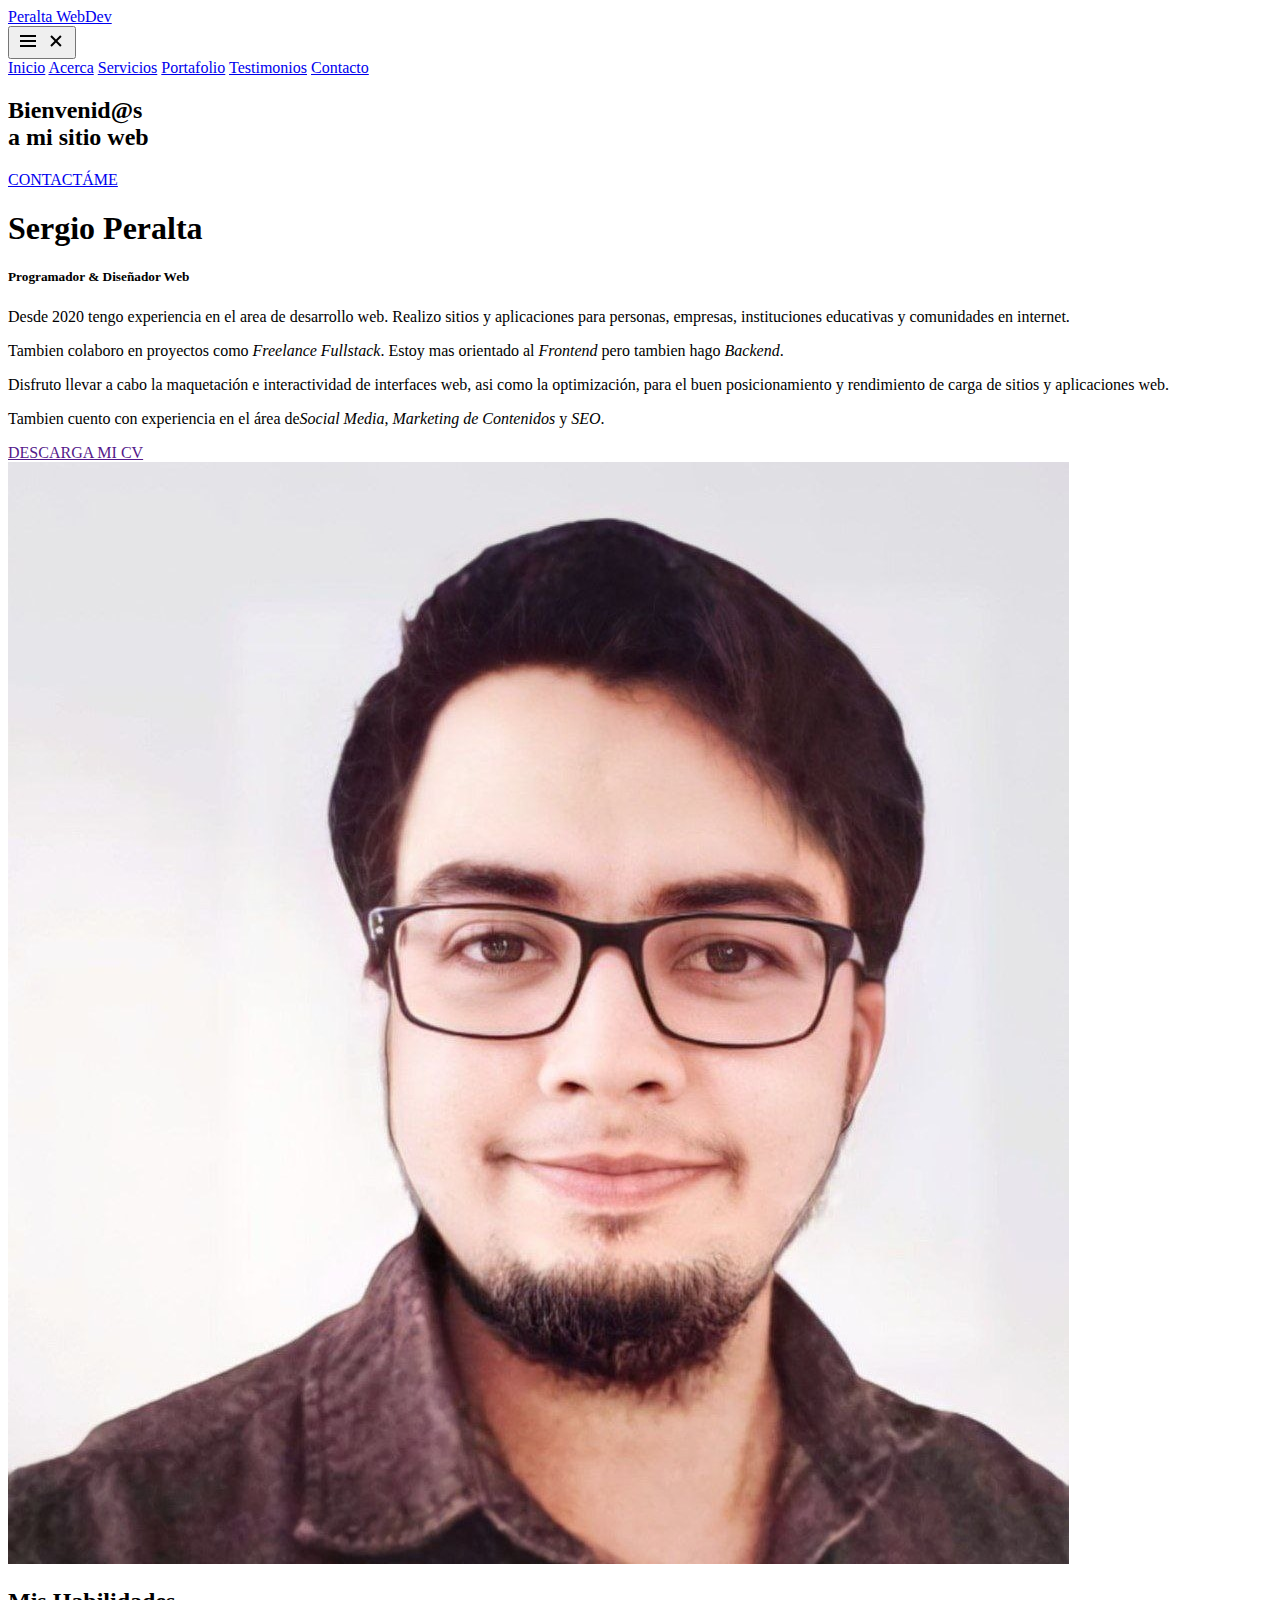
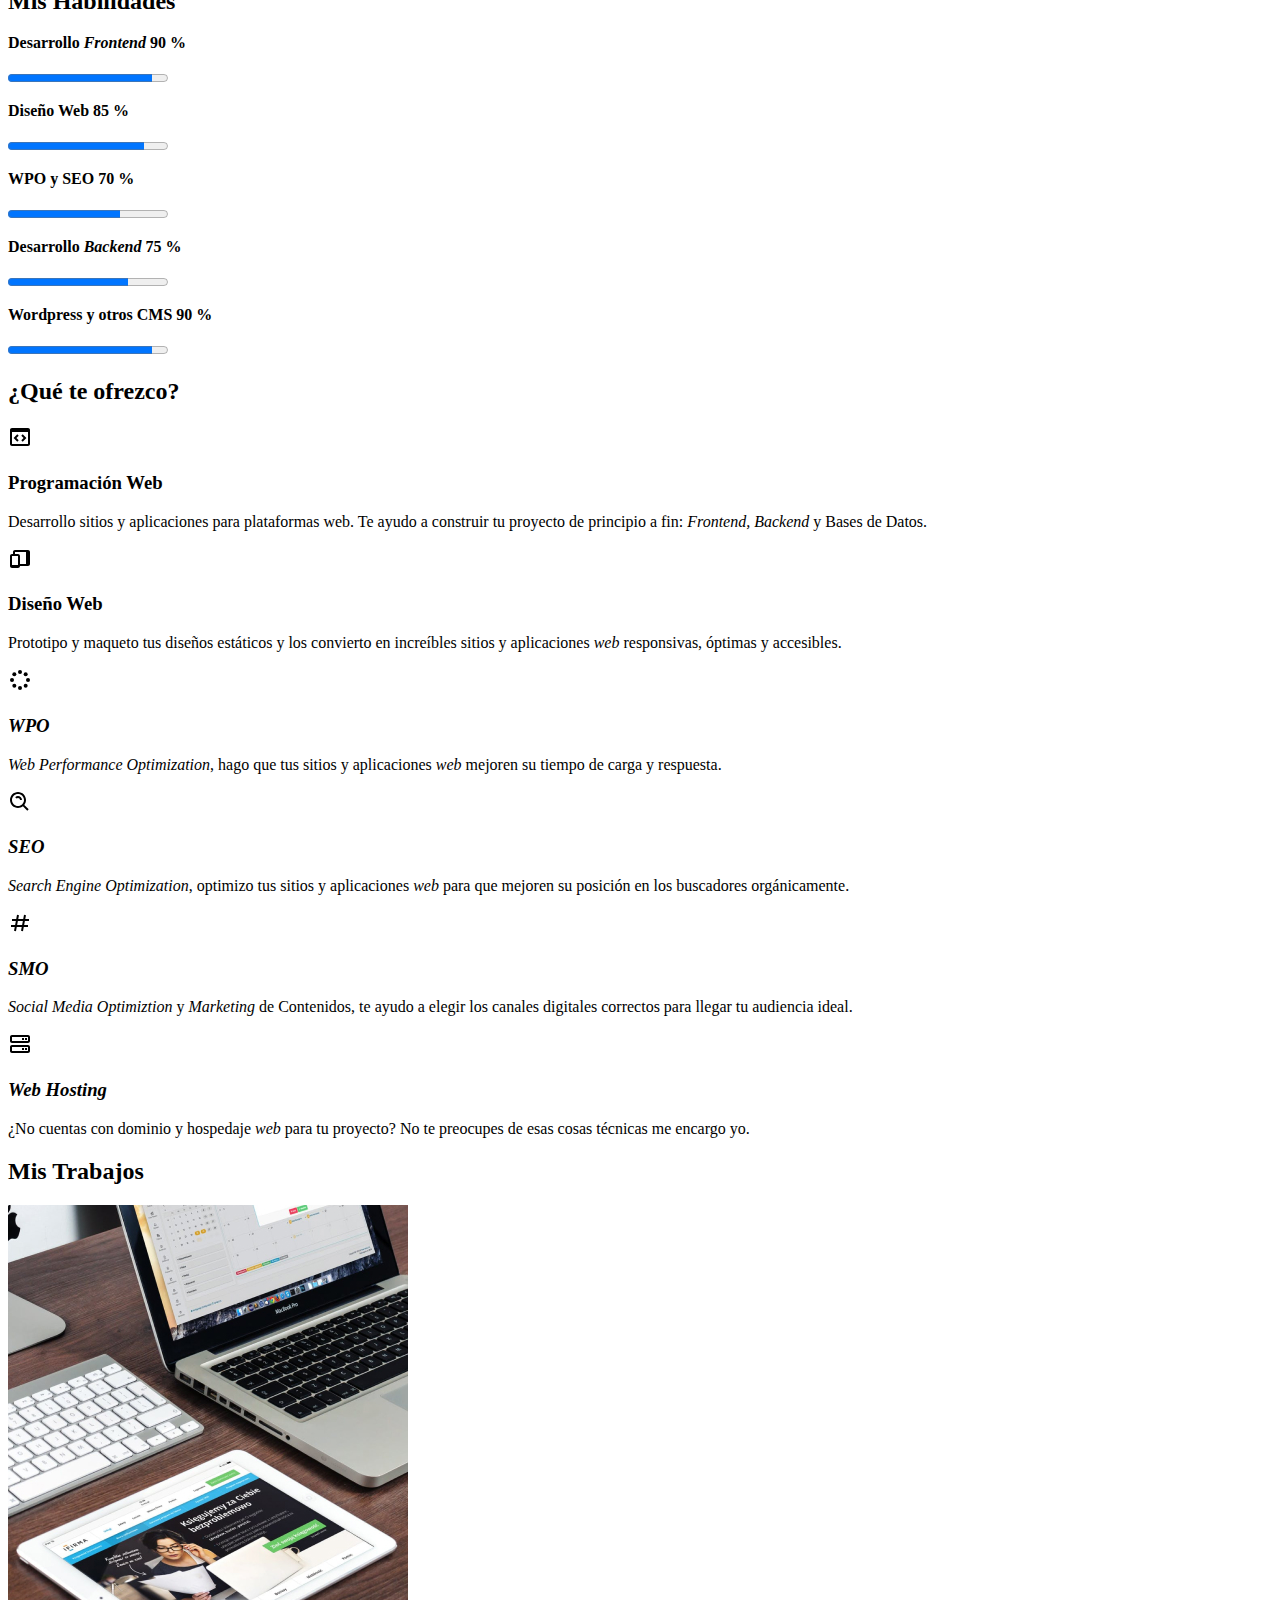
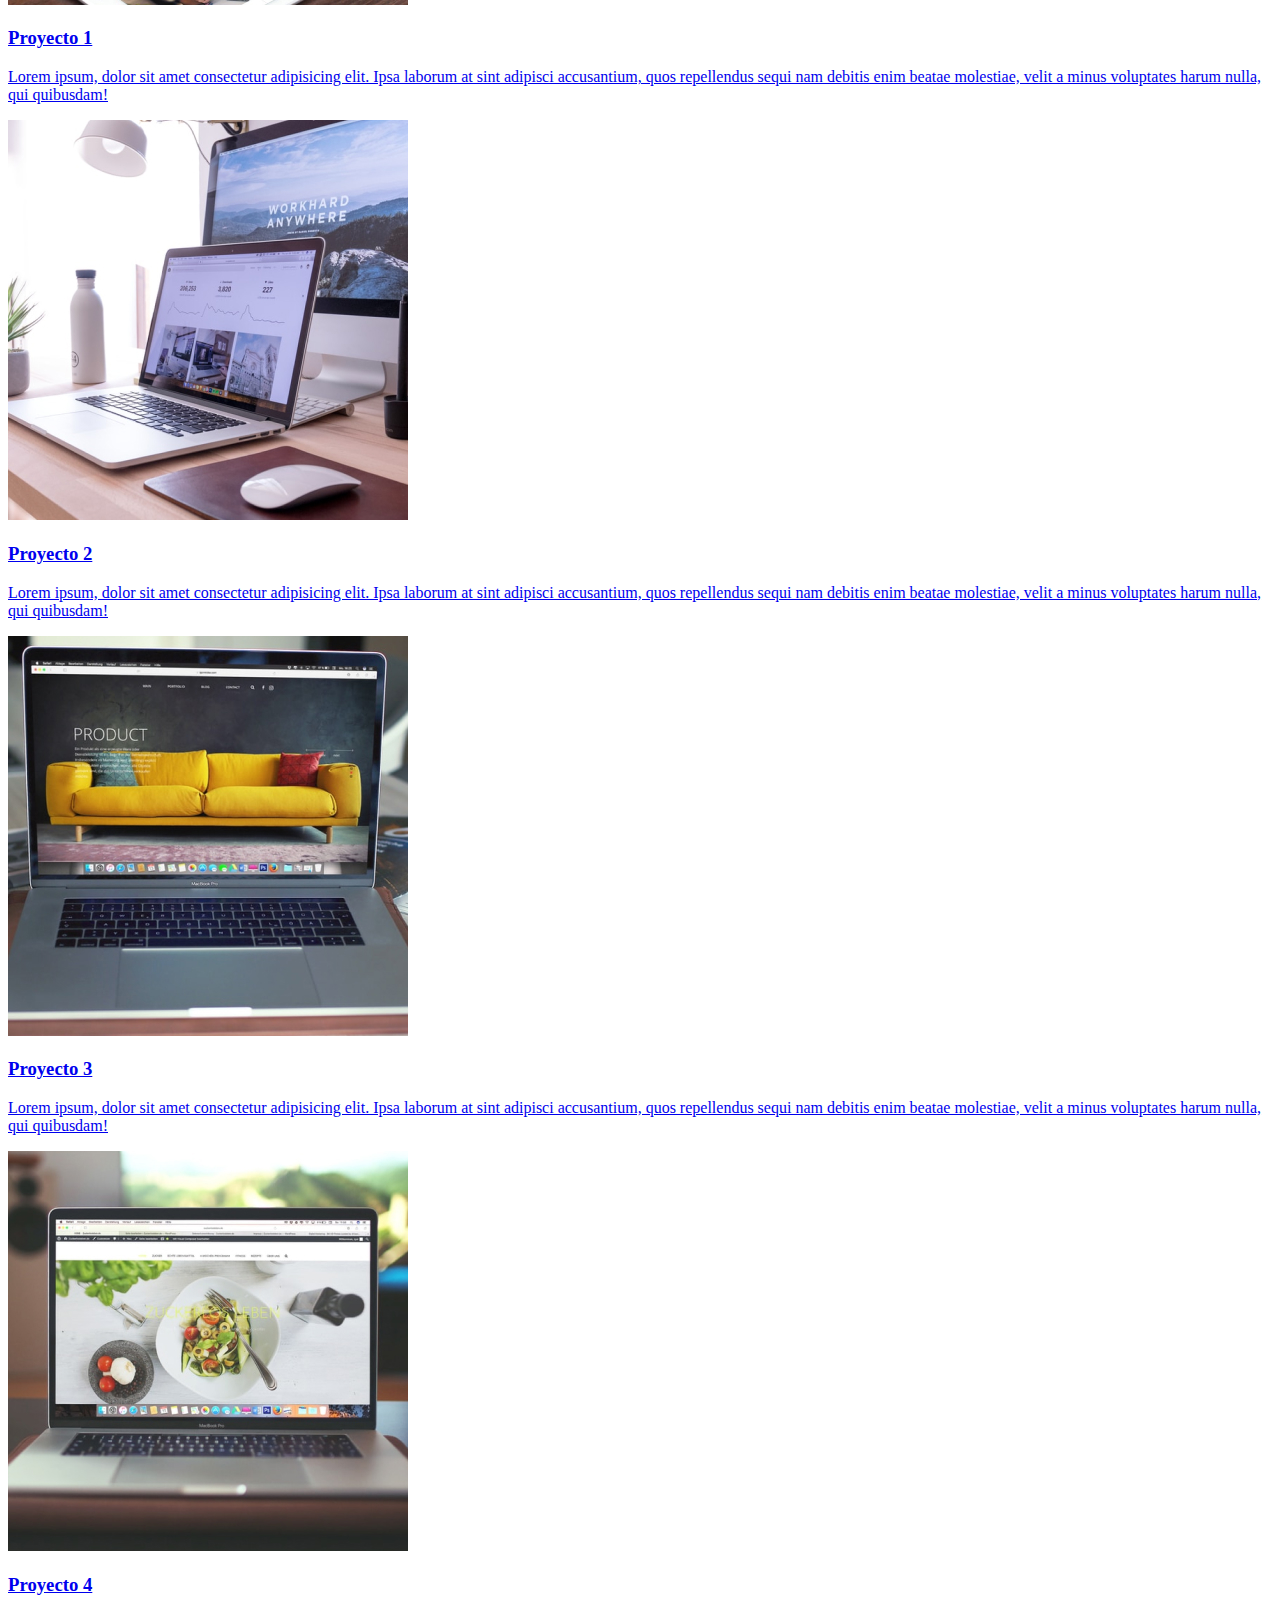
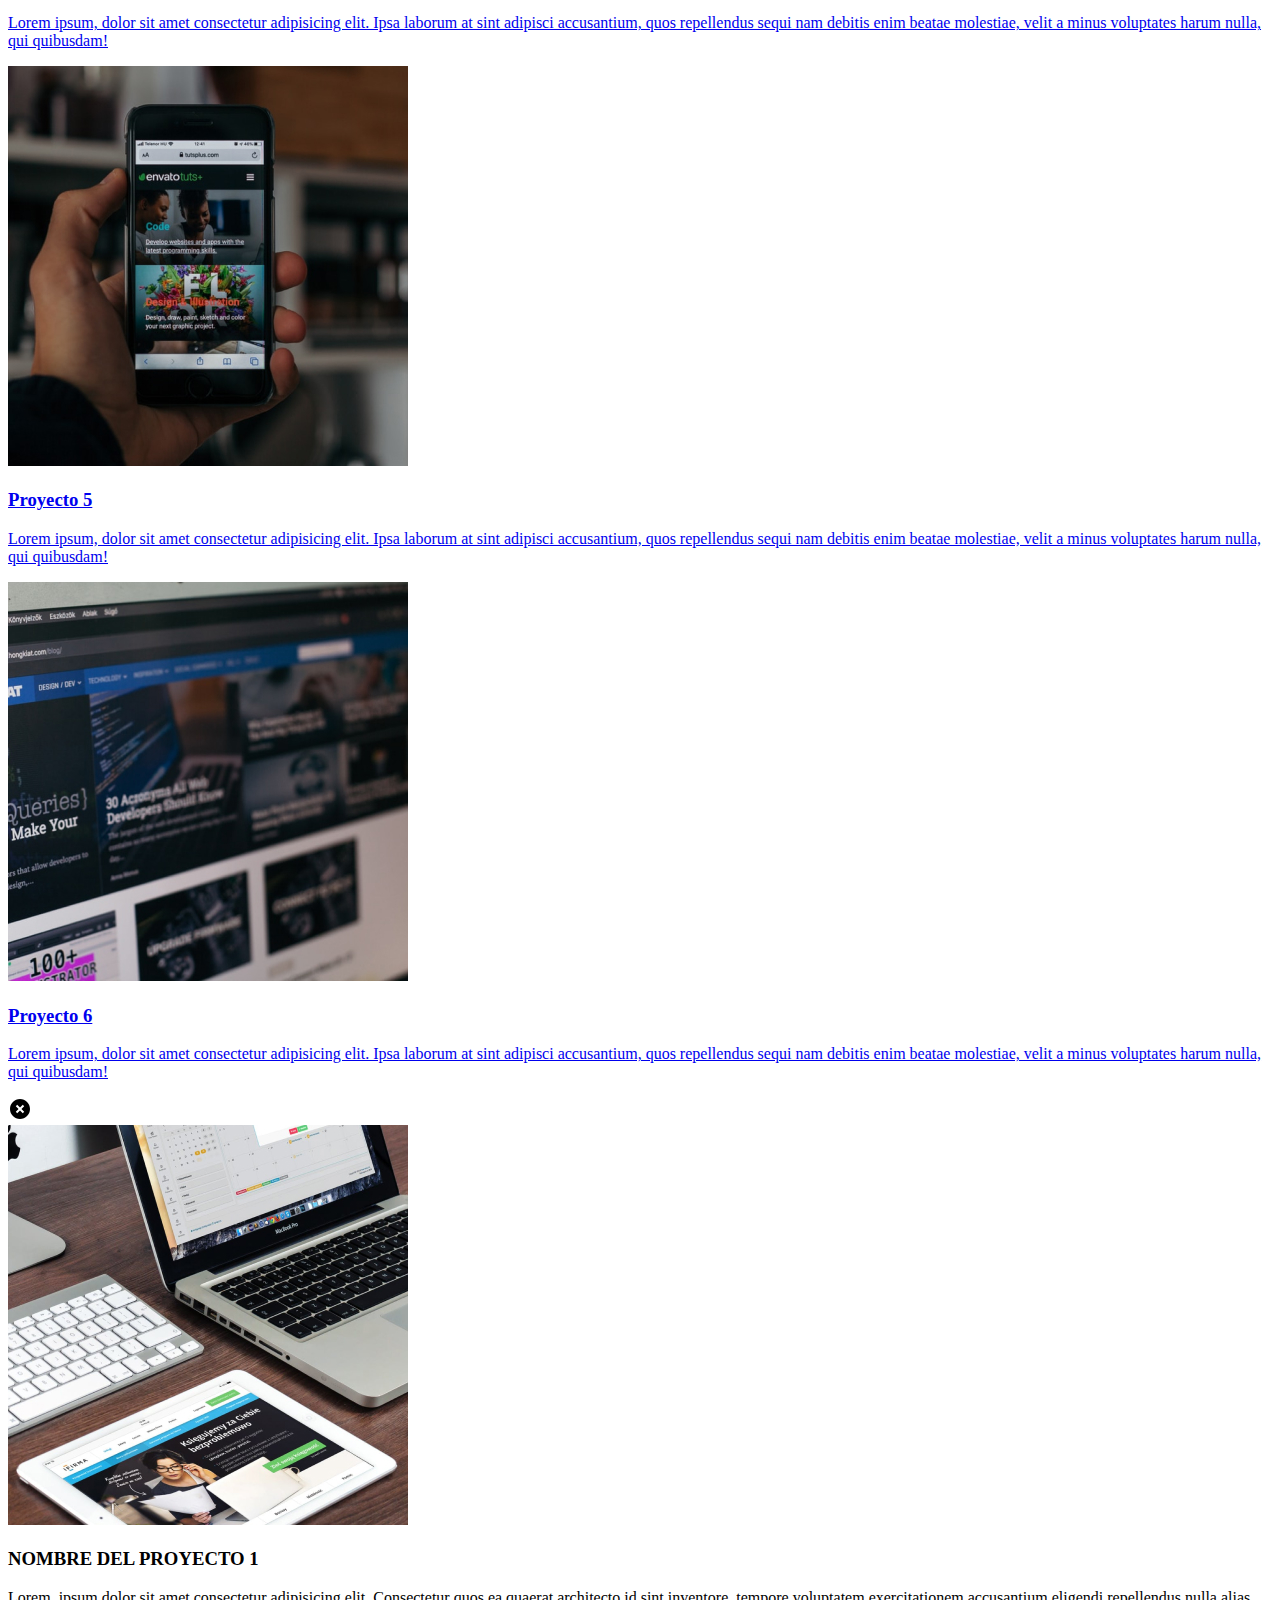
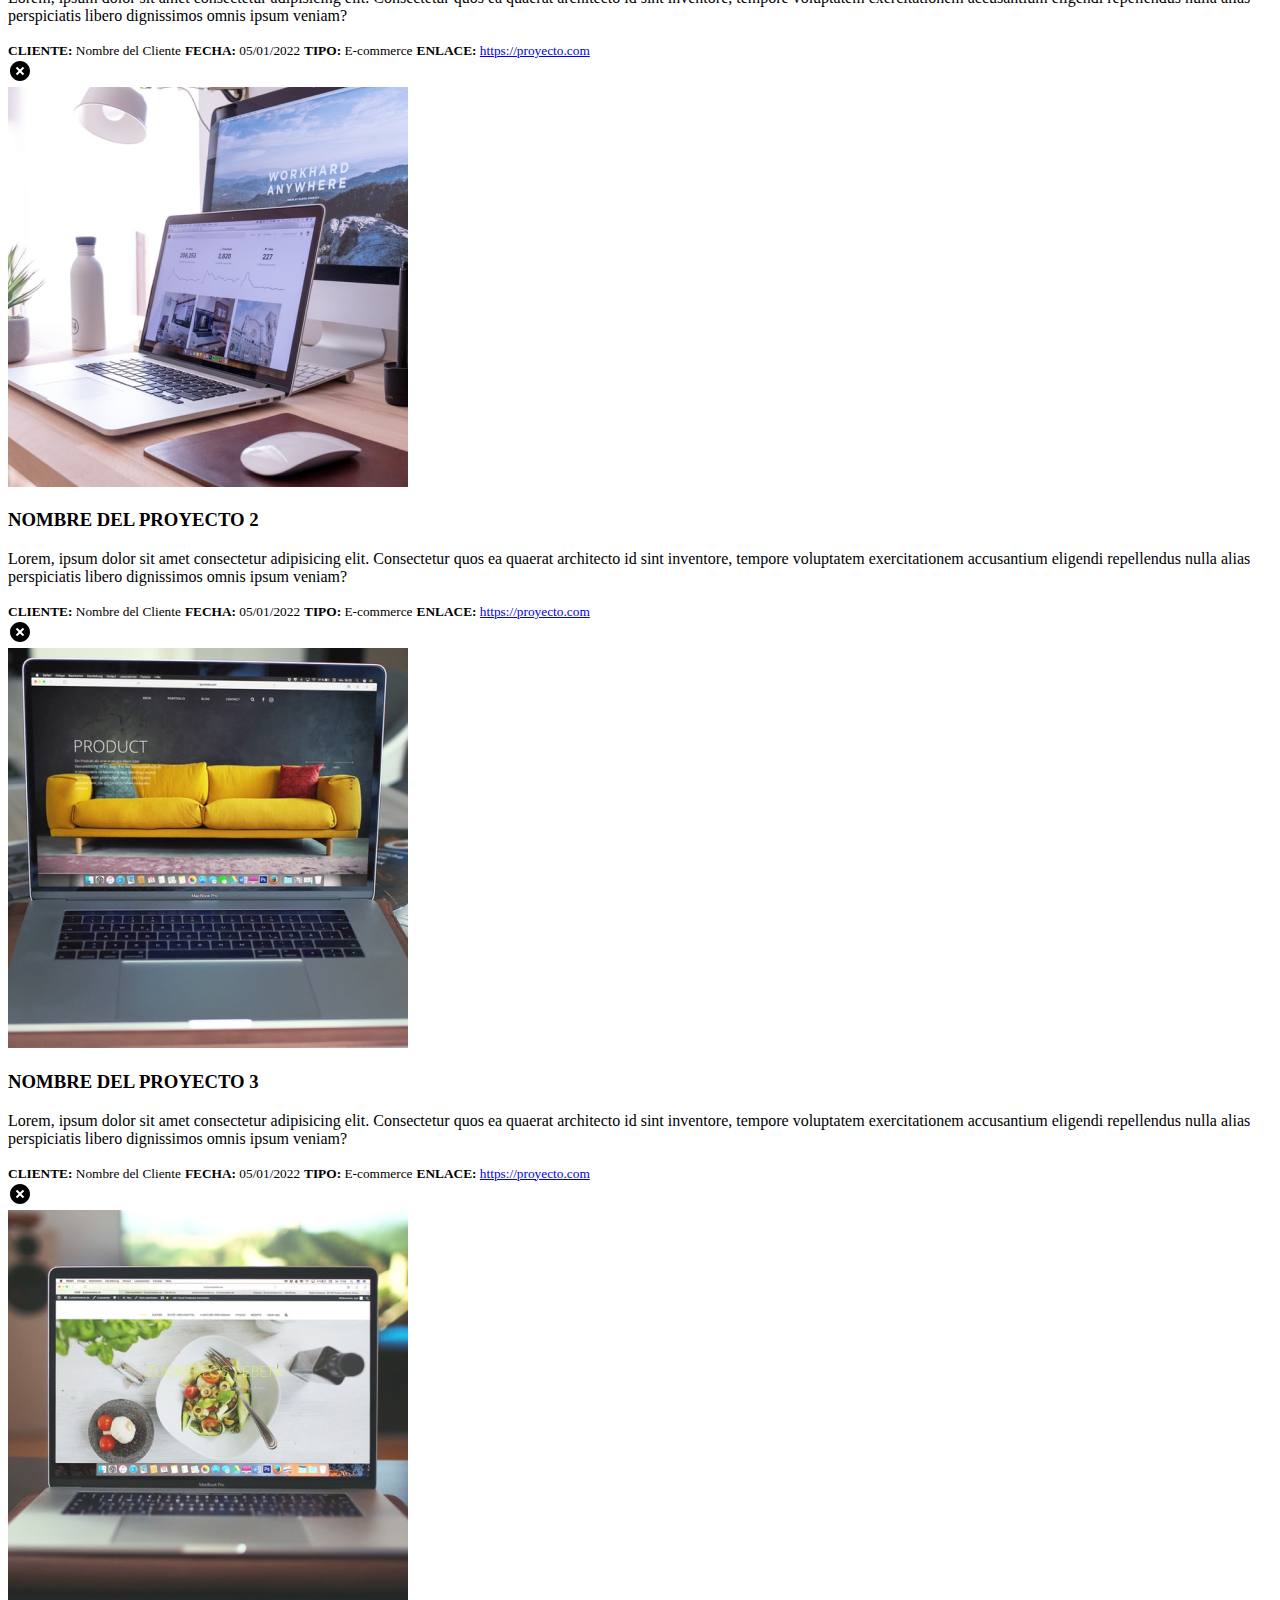
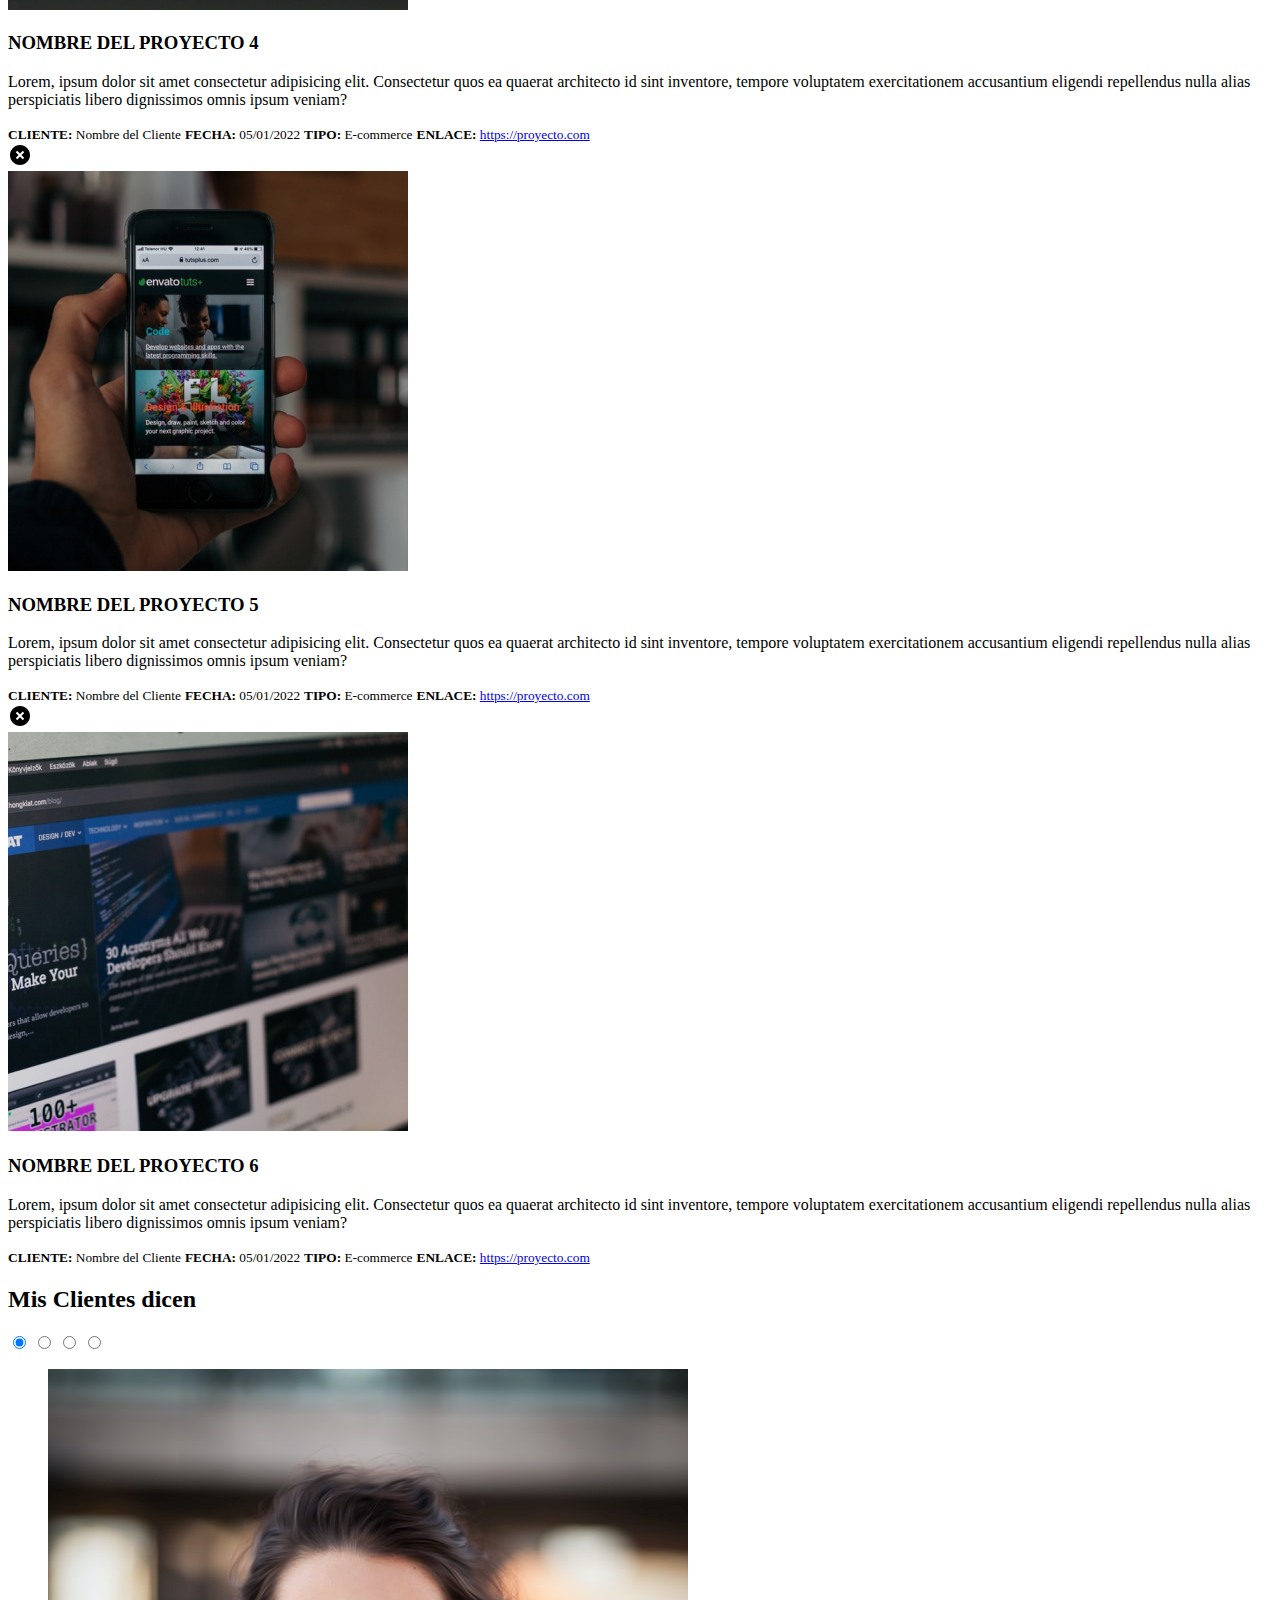
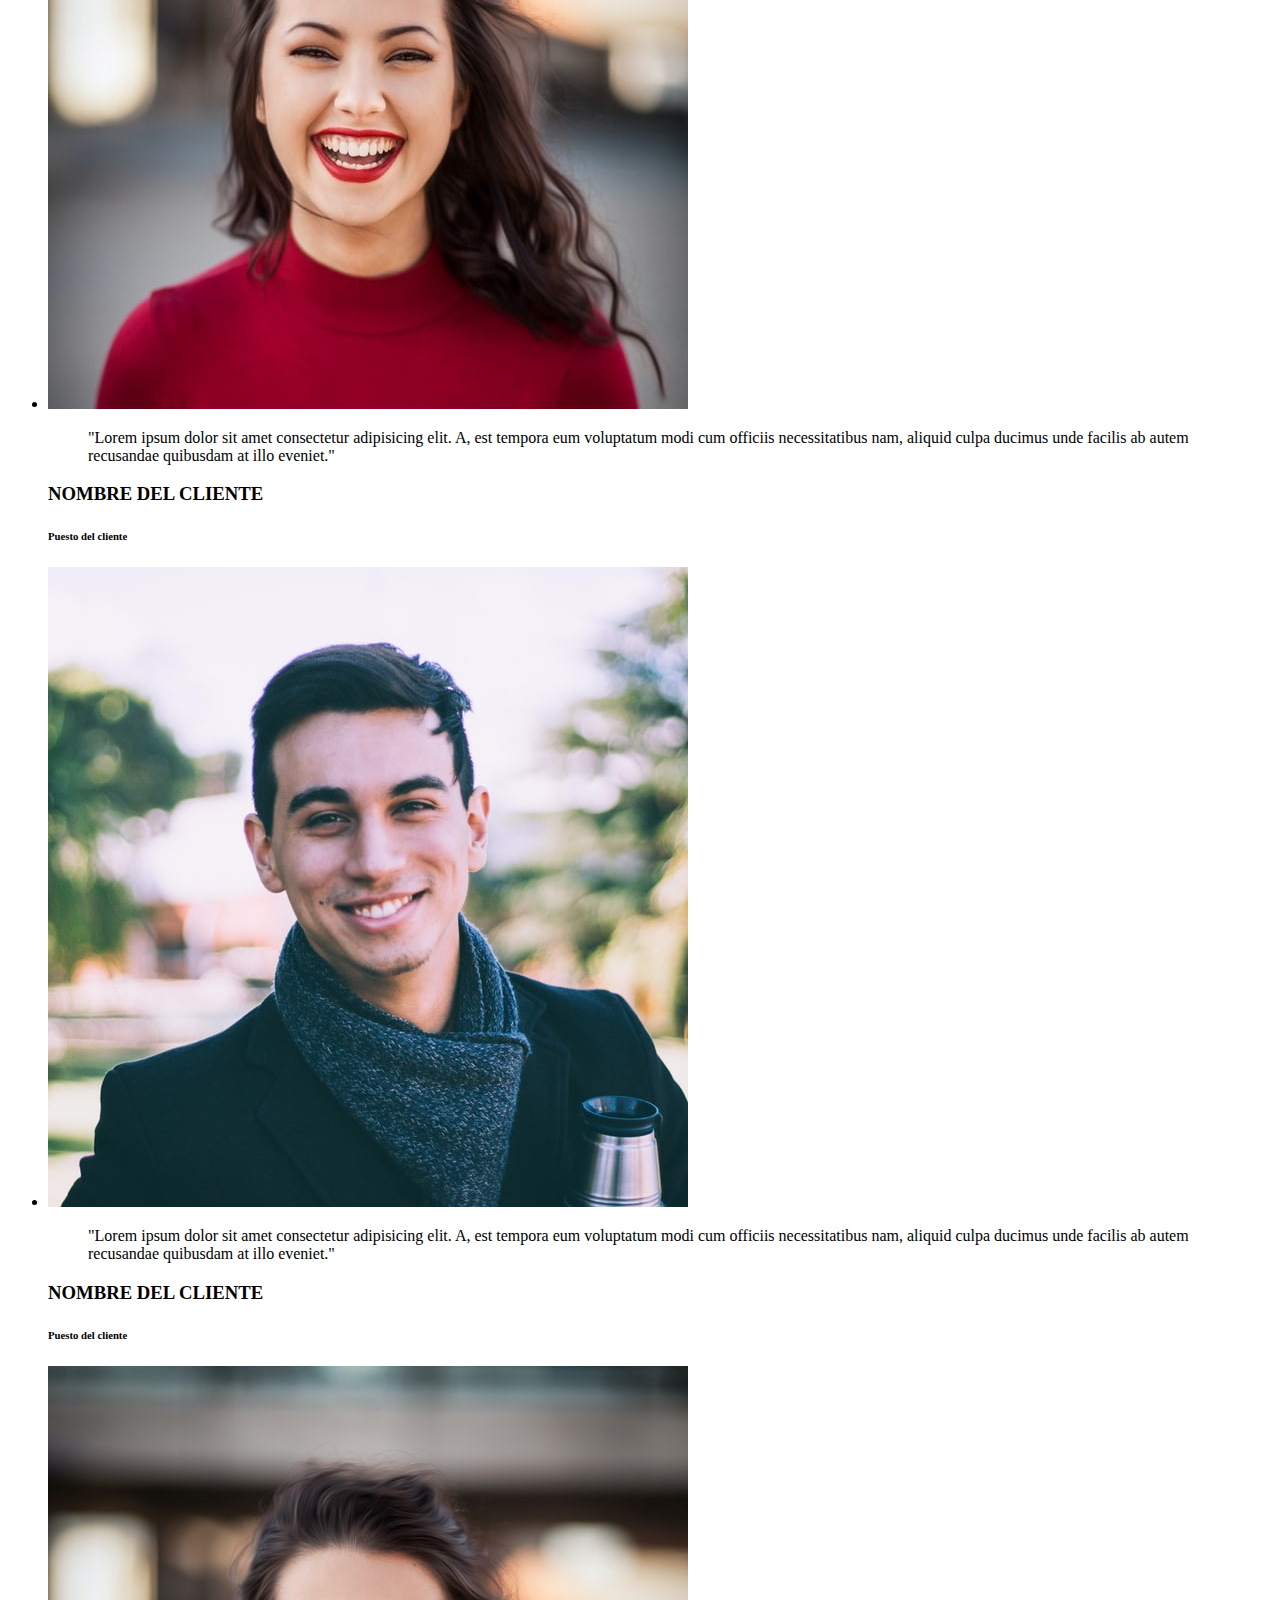
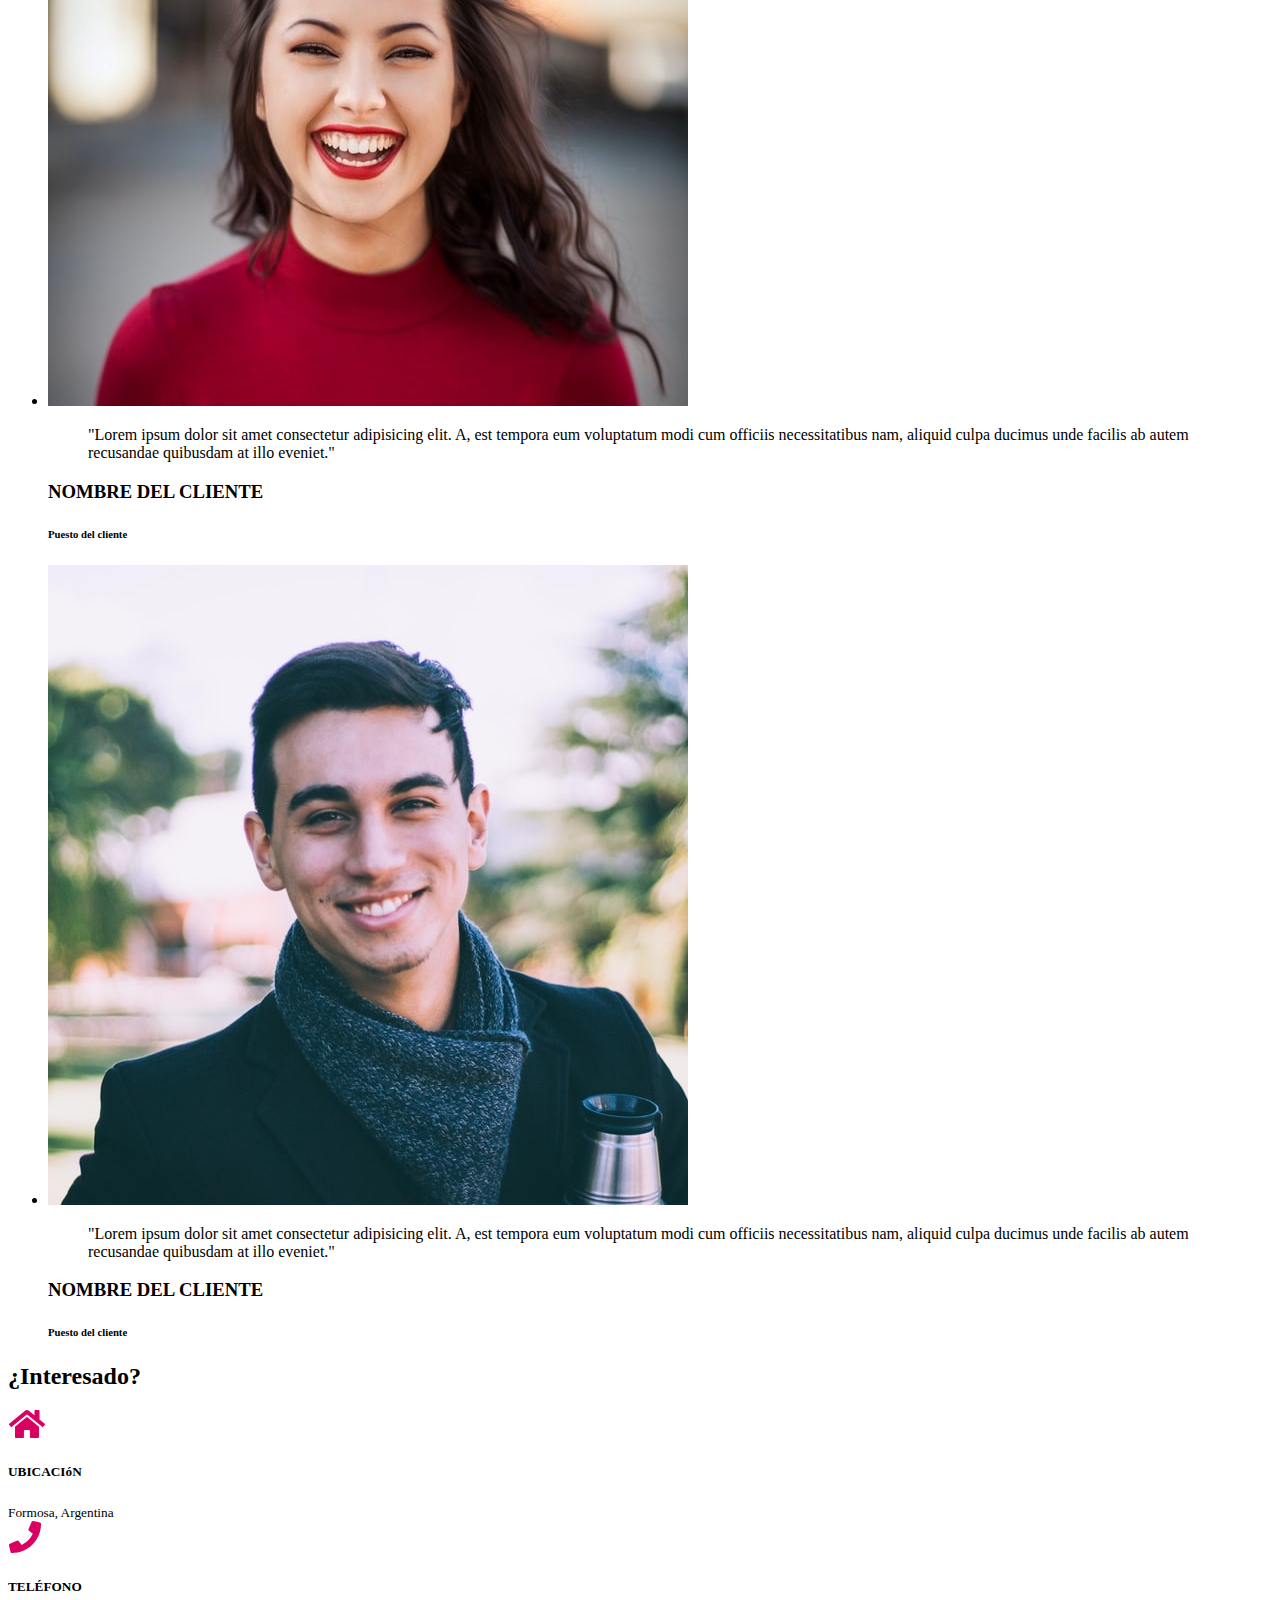
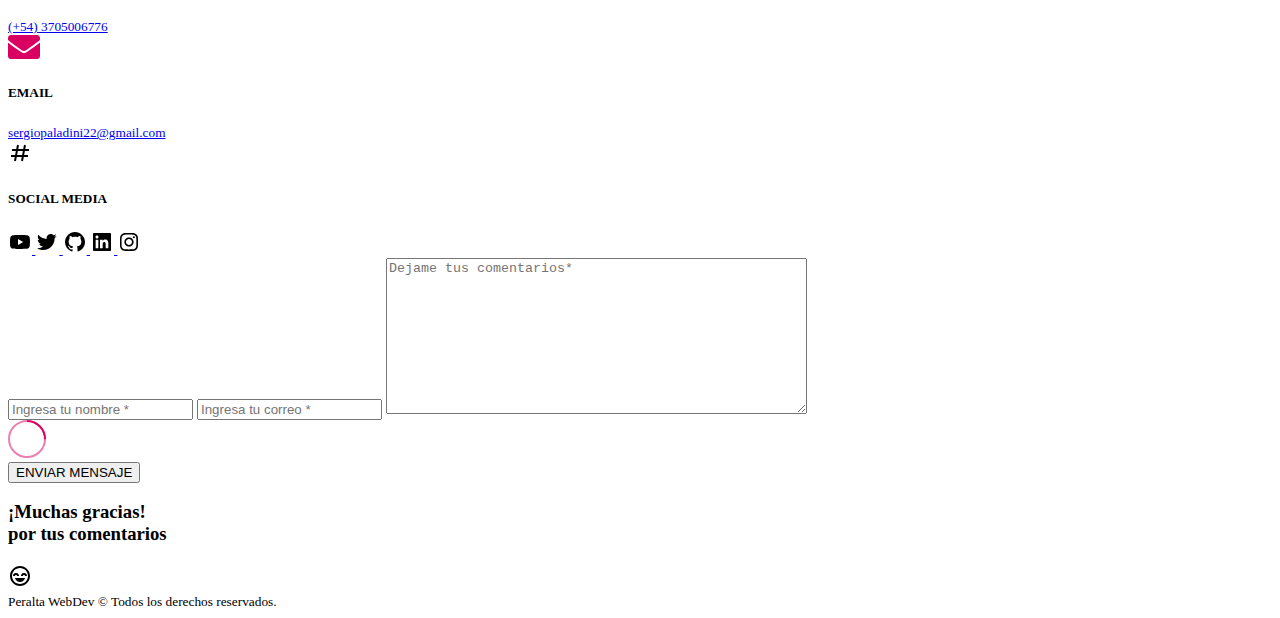
<file: index.html>
<!DOCTYPE html>
<html lang="es">

<head>
    <meta charset="UTF-8">
    <meta http-equiv="X-UA-Compatible" content="IE=edge">
    <meta name="viewport" content="width=device-width, initial-scale=1.0">
    <title>Portfolio-CV</title>
    <link rel="preconnect" href="https://fonts.googleapis.com">
    <link rel="preconnect" href="https://fonts.gstatic.com" crossorigin>
    <link href="https://fonts.googleapis.com/css2?family=Raleway:wght@400;700&display=swap" rel="stylesheet">
    <link rel="stylesheet" href="https://sergioperalta22.github.io/portfolioCSS/css/styles.css">
    <link rel="stylesheet" href="https://sergioperalta22.github.io/portfolioCSS/css/normalize.css">

    <meta name="description"
        content="Hola bienvenid@ a mi Portafolio Profesional, soy Sergio Peralta, Desarrollador Web">
    <link rel="canonical" href="https://sergioperalta22.github.io/portfolioCSS/portafolio-cv/">
    <link rel="favicon" href="https://sergioperalta22.github.io/portfolioCSS/portafolio-cv/img/favicon.png">
    <link rel="apple-touch-icon" href="https://sergioperalta22.github.io/portfolioCSS/portafolio-cv/img/favicon.png">
    <meta name="theme-color" content="#d9006">
    <meta name="twitter:card" content="summary">
    <meta property="og:type" content="website">
    <meta property="og:title" name="twitter:title" content="Portafolio CV - Sergio Peralta">
    <meta property="og:description" name="twitter:description"
        content="Hola bienvenid@ a mi Portafolio Profesional, soy Sergio Peralta, Desarrollador Web">
    <meta property="og:image" name="twitter:image"
        content="https://sergioperalta22.github.io/portfolioCSS/portafolio-cv/img/hero-image-home.jpg">
    <meta property="og:url" name="twitter:url" content="https://sergioperalta22.github.io/portfolioCSS/portafolio-cv/">
</head>

<body>
    <header class="header">
        <section class="container">
            <div class="logo">
                <a href="index.html">Peralta WebDev</a>
            </div>
            <button class="menu-btn">
                <svg xmlns="http://www.w3.org/2000/svg" width="24" height="24" viewBox="0 0 24 24">
                    <path d="M4 6H20V8H4zM4 11H20V13H4zM4 16H20V18H4z" />
                </svg>
                <svg class="none" xmlns="http://www.w3.org/2000/svg" width="24" height="24" viewBox="0 0 24 24">
                    <path
                        d="M16.192 6.344L11.949 10.586 7.707 6.344 6.293 7.758 10.535 12 6.293 16.242 7.707 17.656 11.949 13.414 16.192 17.656 17.606 16.242 13.364 12 17.606 7.758z" />
                </svg>
            </button>
            <nav class="menu">
                <a href="#inicio">Inicio</a>
                <a href="#acerca">Acerca</a>
                <a href="#servicios">Servicios</a>
                <a href="#portafolio">Portafolio</a>
                <a href="#testimonios">Testimonios</a>
                <a href="#contacto">Contacto</a>
            </nav>
        </section>
    </header>
    <section id="inicio" class="home">
        <article class="hero-image" style="--hero-image:url('/img/hero-image-home.jpg'); --hero-attachment:fixed;">
            <aside class="hero-image-opacity" style="--hero-opacity-color: var(--black-alpha-color)">
                <div class="hero-image-content">
                    <h2 class="hero-image-title" style="--hero-text-color: var(--white-color)">
                        Bienvenid@s <br> a mi sitio web
                    </h2>
                    <a href="#contacto" class="btn">CONTACTÁME</a>
                </div>
            </aside>
        </article>
    </section>
    <section id="acerca" class="about section container full-lg-screen">
        <article class="text-lg-right">
            <aside class="text-center text-lg-right">
                <h1 class="margintop0">Sergio Peralta</h1>
                <h5>Programador & Diseñador Web</h5>
            </aside>

            <p>Desde 2020 tengo experiencia en el area de desarrollo web.
                Realizo sitios y aplicaciones para personas, empresas, instituciones educativas y
                comunidades en internet.
            </p>
            <p>
                Tambien colaboro en proyectos como <i>Freelance Fullstack</i>. Estoy mas orientado al <i>Frontend</i>
                pero
                tambien hago <i>Backend</i>.
            </p>
            <p>Disfruto llevar a cabo la maquetación e interactividad de interfaces web, asi como la optimización, para
                el
                buen posicionamiento y rendimiento de carga de sitios y aplicaciones web.</p>
            <p>Tambien cuento con experiencia en el área de<i>Social Media</i>, <i>Marketing de Contenidos</i> y
                <i>SEO</i>.
            </p>
            <div class="text-center text-lg-left">
                <a class="btn" href="" target="_blank" rel="noopener">DESCARGA MI CV</a>
            </div>
        </article>
        <article>
            <img class="gray-scale" src="img/Ezio.jpg" alt="Sergio Peralta">
        </article>
        <article>
            <h2 class="text-center text-lg-left">Mis Habilidades</h2>
            <div class="progress">
                <p>
                    <b>Desarrollo <i>Frontend</i></b>
                    <b>90 %</b>
                </p>
                <p>
                    <progress value="90" min="0" max="100"></progress>
                </p>
                <p>
                    <b>Diseño Web</i></b>
                    <b>85 %</b>
                </p>
                <p>
                    <progress value="85" min="0" max="100"></progress>
                </p>
                <p>
                    <b>WPO y SEO</b>
                    <b>70 %</b>
                </p>
                <p>
                    <progress value="70" min="0" max="100"></progress>
                </p>
                <p>
                    <b>Desarrollo <i>Backend</i></b>
                    <b>75 %</b>
                </p>
                <p>
                    <progress value="75" min="0" max="100"></progress>
                </p>
                <p>
                    <b>Wordpress y otros CMS</b>
                    <b>90 %</b>
                </p>
                <p>
                    <progress value="90" min="0" max="100"></progress>
                </p>
            </div>
        </article>
    </section>
    <section id="servicios" class="services section bg-gray-light ">
        <div class="container full-lg-screen">
            <h2 class="section-title">¿Qué te ofrezco?</h2>
            <article class="service-card">
                <svg xmlns="http://www.w3.org/2000/svg" width="24" height="24" viewBox="0 0 24 24">
                    <path
                        d="M20,3H4C2.897,3,2,3.897,2,5v14c0,1.103,0.897,2,2,2h16c1.103,0,2-0.897,2-2V5C22,3.897,21.103,3,20,3z M4,19V7h16 l0.002,12H4z" />
                    <path
                        d="M9.293 9.293L5.586 13 9.293 16.707 10.707 15.293 8.414 13 10.707 10.707zM14.707 9.293L13.293 10.707 15.586 13 13.293 15.293 14.707 16.707 18.414 13z" />
                </svg>
                <h3>Programación Web</h3>
                <p>
                    Desarrollo sitios y aplicaciones para plataformas web. Te ayudo a construir tu proyecto de principio
                    a fin: <i>Frontend, Backend</i> y Bases de Datos.
                </p>
            </article>
            </article>
            <article class="service-card">
                <svg xmlns="http://www.w3.org/2000/svg" width="24" height="24" viewBox="0 0 24 24">
                    <path
                        d="M20,3H7C5.897,3,5,3.897,5,5v2H4C2.897,7,2,7.897,2,9v10c0,1.103,0.897,2,2,2h6c1.103,0,2-0.897,2-2h8c1.103,0,2-0.897,2-2 V5C22,3.897,21.103,3,20,3z M6,9h4l-0.003,9H4V9H6z M12,17V9c0-1.103-0.897-2-2-2H7V5h11v12H12z" />
                </svg>
                <h3>Diseño Web</h3>
                <p>
                    Prototipo y maqueto tus diseños estáticos y los convierto en increíbles sitios y aplicaciones
                    <i>web</i>
                    responsivas, óptimas y
                    accesibles.
                </p>
            </article>
            <article class="service-card">
                <svg xmlns="http://www.w3.org/2000/svg" width="24" height="24" viewBox="0 0 24 24">
                    <circle cx="12" cy="20" r="2" />
                    <circle cx="12" cy="4" r="2" />
                    <circle cx="6.343" cy="17.657" r="2" />
                    <circle cx="17.657" cy="6.343" r="2" />
                    <circle cx="4" cy="12" r="2.001" />
                    <circle cx="20" cy="12" r="2" />
                    <circle cx="6.343" cy="6.344" r="2" />
                    <circle cx="17.657" cy="17.658" r="2" />
                </svg>
                <h3><i>WPO</i></h3>
                <p>
                    <i>Web Performance Optimization</i>, hago que tus sitios y aplicaciones <i>web</i> mejoren su tiempo
                    de carga
                    y
                    respuesta.
                </p>
            </article>
            <article class="service-card">
                <svg xmlns="http://www.w3.org/2000/svg" width="24" height="24" viewBox="0 0 24 24">
                    <path
                        d="M10,18c1.846,0,3.543-0.635,4.897-1.688l4.396,4.396l1.414-1.414l-4.396-4.396C17.365,13.543,18,11.846,18,10 c0-4.411-3.589-8-8-8s-8,3.589-8,8S5.589,18,10,18z M10,4c3.309,0,6,2.691,6,6s-2.691,6-6,6s-6-2.691-6-6S6.691,4,10,4z" />
                    <path
                        d="M11.412,8.586C11.791,8.966,12,9.468,12,10h2c0-1.065-0.416-2.069-1.174-2.828c-1.514-1.512-4.139-1.512-5.652,0 l1.412,1.416C9.346,7.83,10.656,7.832,11.412,8.586z" />
                </svg>
                <h3><i>SEO</i></h3>
                <p>
                    <i>Search Engine Optimization</i>, optimizo tus sitios y aplicaciones <i>web</i> para que mejoren su
                    posición
                    en
                    los buscadores
                    orgánicamente.
                </p>
            </article>
            <article class="service-card">
                <svg xmlns="http://www.w3.org/2000/svg" width="24" height="24" viewBox="0 0 24 24">
                    <path
                        d="M16.018,3.815L15.232,8h-4.966l0.716-3.815L9.018,3.815L8.232,8H4v2h3.857l-0.751,4H3v2h3.731l-0.714,3.805l1.965,0.369 L8.766,16h4.966l-0.714,3.805l1.965,0.369L15.766,16H20v-2h-3.859l0.751-4H21V8h-3.733l0.716-3.815L16.018,3.815z M14.106,14H9.141 l0.751-4h4.966L14.106,14z" />
                </svg>
                <h3><i>SMO</i></h3>
                <p>
                    <i>Social Media Optimiztion</i> y <i>Marketing</i> de Contenidos, te ayudo a elegir los canales
                    digitales
                    correctos para llegar tu
                    audiencia ideal.
                </p>
            </article>
            <article class="service-card">
                <svg xmlns="http://www.w3.org/2000/svg" width="24" height="24" viewBox="0 0 24 24">
                    <path fill="none"
                        d="M4 15v4h16.002L20 15H4zM16 18h-2v-2h2V18zM19 18h-2v-2h2V18zM4 5v4h16.002L20 5H4zM16 8h-2V6h2V8zM19 8h-2V6h2V8z" />
                    <path
                        d="M20 3H4C2.897 3 2 3.897 2 5v4c0 1.103.897 2 2 2h16c1.103 0 2-.897 2-2V5C22 3.897 21.103 3 20 3zM4 9V5h16l.002 4H4zM20 13H4c-1.103 0-2 .897-2 2v4c0 1.103.897 2 2 2h16c1.103 0 2-.897 2-2v-4C22 13.897 21.103 13 20 13zM4 19v-4h16l.002 4H4z" />
                    <path d="M17 6H19V8H17zM14 6H16V8H14zM17 16H19V18H17zM14 16H16V18H14z" />
                </svg>
                <h3><i>Web Hosting</i></h3>
                <p>
                    ¿No cuentas con dominio y hospedaje <i>web</i> para tu proyecto? No te preocupes de esas cosas
                    técnicas me
                    encargo yo.
                </p>
            </article>
        </div>
    </section>
    <section id="portafolio" class="portfolio section">
        <div class="container">
            <h2 class="section-title">Mis Trabajos</h2>
            <a href="#trabajo-1" class="portfolio-card">
                <img src="img/portfolio-1.jpg" alt="portafolio uno">
                <aside class="portfolio-card-info">
                    <div>
                        <h3>Proyecto 1</h3>
                        <p>Lorem ipsum, dolor sit amet consectetur adipisicing elit. Ipsa laborum at sint adipisci
                            accusantium, quos repellendus sequi nam debitis enim beatae molestiae, velit a minus
                            voluptates
                            harum nulla, qui quibusdam!</p>
                    </div>
                </aside>
            </a>
            <a href="#trabajo-2" class="portfolio-card">
                <img src="img/portfolio-2.jpg" alt="portafolio dos">
                <aside class="portfolio-card-info">
                    <div>
                        <h3>Proyecto 2</h3>
                        <p>Lorem ipsum, dolor sit amet consectetur adipisicing elit. Ipsa laborum at sint adipisci
                            accusantium, quos repellendus sequi nam debitis enim beatae molestiae, velit a minus
                            voluptates
                            harum nulla, qui quibusdam!</p>
                    </div>
                </aside>
            </a>
            <a href="#trabajo-3" class="portfolio-card">
                <img src="img/portfolio-3.jpg" alt="portafolio tres">
                <aside class="portfolio-card-info">
                    <div>
                        <h3>Proyecto 3</h3>
                        <p>Lorem ipsum, dolor sit amet consectetur adipisicing elit. Ipsa laborum at sint adipisci
                            accusantium, quos repellendus sequi nam debitis enim beatae molestiae, velit a minus
                            voluptates
                            harum nulla, qui quibusdam!</p>
                    </div>
                </aside>
            </a>
            <a href="#trabajo-4" class="portfolio-card">
                <img src="img/portfolio-4.jpg" alt="portafolio cuatro">
                <aside class="portfolio-card-info">
                    <div>
                        <h3>Proyecto 4</h3>
                        <p>Lorem ipsum, dolor sit amet consectetur adipisicing elit. Ipsa laborum at sint adipisci
                            accusantium, quos repellendus sequi nam debitis enim beatae molestiae, velit a minus
                            voluptates
                            harum nulla, qui quibusdam!</p>
                    </div>
                </aside>
            </a>
            <a href="#trabajo-5" class="portfolio-card">
                <img src="img/portfolio-5.jpg" alt="portafolio cinco">
                <aside class="portfolio-card-info">
                    <div>
                        <h3>Proyecto 5</h3>
                        <p>Lorem ipsum, dolor sit amet consectetur adipisicing elit. Ipsa laborum at sint adipisci
                            accusantium, quos repellendus sequi nam debitis enim beatae molestiae, velit a minus
                            voluptates
                            harum nulla, qui quibusdam!</p>
                    </div>
                </aside>
            </a>
            <a href="#trabajo-6" class="portfolio-card">
                <img src="img/portfolio-6.jpg" alt="portafolio seis">
                <aside class="portfolio-card-info">
                    <div>
                        <h3>Proyecto 6</h3>
                        <p>Lorem ipsum, dolor sit amet consectetur adipisicing elit. Ipsa laborum at sint adipisci
                            accusantium, quos repellendus sequi nam debitis enim beatae molestiae, velit a minus
                            voluptates
                            harum nulla, qui quibusdam!</p>
                    </div>
                </aside>
            </a>
        </div>
    </section>
    <article class="modal" id="trabajo-1">
        <div class="modal-content">
            <a href="#cerrar" class="modal-close">
                <svg xmlns="http://www.w3.org/2000/svg" width="24" height="24" viewBox="0 0 24 24">
                    <path
                        d="M12,2C6.486,2,2,6.486,2,12s4.486,10,10,10s10-4.486,10-10S17.514,2,12,2z M16.207,14.793l-1.414,1.414L12,13.414 l-2.793,2.793l-1.414-1.414L10.586,12L7.793,9.207l1.414-1.414L12,10.586l2.793-2.793l1.414,1.414L13.414,12L16.207,14.793z" />
                </svg>
            </a>
            <article class="portfolio-modal">
                <img src="img/portfolio-1.jpg" alt="trabajo 1">
                <div class="portfolio-info">
                    <h3>NOMBRE DEL PROYECTO 1</h3>
                    <p>Lorem, ipsum dolor sit amet consectetur adipisicing elit. Consectetur quos ea quaerat architecto
                        id sint inventore, tempore voluptatem exercitationem accusantium eligendi repellendus nulla
                        alias perspiciatis libero dignissimos omnis ipsum veniam?</p>
                    <aside class="portfolio-details">
                        <small><b>CLIENTE: </b></small>
                        <small>Nombre del Cliente</small>
                        <small><b>FECHA: </b></small>
                        <small>05/01/2022</small>
                        <small><b>TIPO: </b></small>
                        <small>E-commerce</small>
                        <small><b>ENLACE: </b></small>
                        <small><a href="#" target="_blank" rel="noopener">https://proyecto.com</a></small>
                    </aside>
                </div>
            </article>
        </div>
    </article>
    <article class="modal" id="trabajo-2">
        <div class="modal-content">
            <a href="#cerrar" class="modal-close">
                <svg xmlns="http://www.w3.org/2000/svg" width="24" height="24" viewBox="0 0 24 24">
                    <path
                        d="M12,2C6.486,2,2,6.486,2,12s4.486,10,10,10s10-4.486,10-10S17.514,2,12,2z M16.207,14.793l-1.414,1.414L12,13.414 l-2.793,2.793l-1.414-1.414L10.586,12L7.793,9.207l1.414-1.414L12,10.586l2.793-2.793l1.414,1.414L13.414,12L16.207,14.793z" />
                </svg>
            </a>
            <article class="portfolio-modal">
                <img src="img/portfolio-2.jpg" alt="trabajo 2">
                <div class="portfolio-info">
                    <h3>NOMBRE DEL PROYECTO 2</h3>
                    <p>Lorem, ipsum dolor sit amet consectetur adipisicing elit. Consectetur quos ea quaerat architecto
                        id sint inventore, tempore voluptatem exercitationem accusantium eligendi repellendus nulla
                        alias perspiciatis libero dignissimos omnis ipsum veniam?</p>
                    <aside class="portfolio-details">
                        <small><b>CLIENTE: </b></small>
                        <small>Nombre del Cliente</small>
                        <small><b>FECHA: </b></small>
                        <small>05/01/2022</small>
                        <small><b>TIPO: </b></small>
                        <small>E-commerce</small>
                        <small><b>ENLACE: </b></small>
                        <small><a href="#" target="_blank" rel="noopener">https://proyecto.com</a></small>
                    </aside>
                </div>
            </article>
        </div>
    </article>
    <article class="modal" id="trabajo-3">
        <div class="modal-content">
            <a href="#cerrar" class="modal-close">
                <svg xmlns="http://www.w3.org/2000/svg" width="24" height="24" viewBox="0 0 24 24">
                    <path
                        d="M12,2C6.486,2,2,6.486,2,12s4.486,10,10,10s10-4.486,10-10S17.514,2,12,2z M16.207,14.793l-1.414,1.414L12,13.414 l-2.793,2.793l-1.414-1.414L10.586,12L7.793,9.207l1.414-1.414L12,10.586l2.793-2.793l1.414,1.414L13.414,12L16.207,14.793z" />
                </svg>
            </a>
            <article class="portfolio-modal">
                <img src="img/portfolio-3.jpg" alt="trabajo 3">
                <div class="portfolio-info">
                    <h3>NOMBRE DEL PROYECTO 3</h3>
                    <p>Lorem, ipsum dolor sit amet consectetur adipisicing elit. Consectetur quos ea quaerat architecto
                        id sint inventore, tempore voluptatem exercitationem accusantium eligendi repellendus nulla
                        alias perspiciatis libero dignissimos omnis ipsum veniam?</p>
                    <aside class="portfolio-details">
                        <small><b>CLIENTE: </b></small>
                        <small>Nombre del Cliente</small>
                        <small><b>FECHA: </b></small>
                        <small>05/01/2022</small>
                        <small><b>TIPO: </b></small>
                        <small>E-commerce</small>
                        <small><b>ENLACE: </b></small>
                        <small><a href="#" target="_blank" rel="noopener">https://proyecto.com</a></small>
                    </aside>
                </div>
            </article>
        </div>
    </article>
    <article class="modal" id="trabajo-4">
        <div class="modal-content">
            <a href="#cerrar" class="modal-close">
                <svg xmlns="http://www.w3.org/2000/svg" width="24" height="24" viewBox="0 0 24 24">
                    <path
                        d="M12,2C6.486,2,2,6.486,2,12s4.486,10,10,10s10-4.486,10-10S17.514,2,12,2z M16.207,14.793l-1.414,1.414L12,13.414 l-2.793,2.793l-1.414-1.414L10.586,12L7.793,9.207l1.414-1.414L12,10.586l2.793-2.793l1.414,1.414L13.414,12L16.207,14.793z" />
                </svg>
            </a>
            <article class="portfolio-modal">
                <img src="img/portfolio-4.jpg" alt="trabajo 4">
                <div class="portfolio-info">
                    <h3>NOMBRE DEL PROYECTO 4</h3>
                    <p>Lorem, ipsum dolor sit amet consectetur adipisicing elit. Consectetur quos ea quaerat architecto
                        id sint inventore, tempore voluptatem exercitationem accusantium eligendi repellendus nulla
                        alias perspiciatis libero dignissimos omnis ipsum veniam?</p>
                    <aside class="portfolio-details">
                        <small><b>CLIENTE: </b></small>
                        <small>Nombre del Cliente</small>
                        <small><b>FECHA: </b></small>
                        <small>05/01/2022</small>
                        <small><b>TIPO: </b></small>
                        <small>E-commerce</small>
                        <small><b>ENLACE: </b></small>
                        <small><a href="#" target="_blank" rel="noopener">https://proyecto.com</a></small>
                    </aside>
                </div>
            </article>
        </div>
    </article>
    <article class="modal" id="trabajo-5">
        <div class="modal-content">
            <a href="#cerrar" class="modal-close">
                <svg xmlns="http://www.w3.org/2000/svg" width="24" height="24" viewBox="0 0 24 24">
                    <path
                        d="M12,2C6.486,2,2,6.486,2,12s4.486,10,10,10s10-4.486,10-10S17.514,2,12,2z M16.207,14.793l-1.414,1.414L12,13.414 l-2.793,2.793l-1.414-1.414L10.586,12L7.793,9.207l1.414-1.414L12,10.586l2.793-2.793l1.414,1.414L13.414,12L16.207,14.793z" />
                </svg>
            </a>
            <article class="portfolio-modal">
                <img src="img/portfolio-5.jpg" alt="trabajo 5">
                <div class="portfolio-info">
                    <h3>NOMBRE DEL PROYECTO 5</h3>
                    <p>Lorem, ipsum dolor sit amet consectetur adipisicing elit. Consectetur quos ea quaerat architecto
                        id sint inventore, tempore voluptatem exercitationem accusantium eligendi repellendus nulla
                        alias perspiciatis libero dignissimos omnis ipsum veniam?</p>
                    <aside class="portfolio-details">
                        <small><b>CLIENTE: </b></small>
                        <small>Nombre del Cliente</small>
                        <small><b>FECHA: </b></small>
                        <small>05/01/2022</small>
                        <small><b>TIPO: </b></small>
                        <small>E-commerce</small>
                        <small><b>ENLACE: </b></small>
                        <small><a href="#" target="_blank" rel="noopener">https://proyecto.com</a></small>
                    </aside>
                </div>
            </article>
        </div>
    </article>
    <article class="modal" id="trabajo-6">
        <div class="modal-content">
            <a href="#cerrar" class="modal-close">
                <svg xmlns="http://www.w3.org/2000/svg" width="24" height="24" viewBox="0 0 24 24">
                    <path
                        d="M12,2C6.486,2,2,6.486,2,12s4.486,10,10,10s10-4.486,10-10S17.514,2,12,2z M16.207,14.793l-1.414,1.414L12,13.414 l-2.793,2.793l-1.414-1.414L10.586,12L7.793,9.207l1.414-1.414L12,10.586l2.793-2.793l1.414,1.414L13.414,12L16.207,14.793z" />
                </svg>
            </a>
            <article class="portfolio-modal">
                <img src="img/portfolio-6.jpg" alt="trabajo 6">
                <div class="portfolio-info">
                    <h3>NOMBRE DEL PROYECTO 6</h3>
                    <p>Lorem, ipsum dolor sit amet consectetur adipisicing elit. Consectetur quos ea quaerat architecto
                        id sint inventore, tempore voluptatem exercitationem accusantium eligendi repellendus nulla
                        alias perspiciatis libero dignissimos omnis ipsum veniam?</p>
                    <aside class="portfolio-details">
                        <small><b>CLIENTE: </b></small>
                        <small>Nombre del Cliente</small>
                        <small><b>FECHA: </b></small>
                        <small>05/01/2022</small>
                        <small><b>TIPO: </b></small>
                        <small>E-commerce</small>
                        <small><b>ENLACE: </b></small>
                        <small><a href="#" target="_blank" rel="noopener">https://proyecto.com</a></small>
                    </aside>
                </div>
            </article>
        </div>
    </article>
    <section id="testimonios" class="testimonials">
        <article class="hero-image"
            style="--hero-image:url('/img/hero-image-customers.jpg'); --hero-attachment:scroll;">
            <aside class="hero-image-opacity" style="--hero-opacity-color: var(--white-alpha-color)">
                <div class="hero-image-content">
                    <div class="container">
                        <h2 class="section-title">Mis Clientes dicen</h2>
                        <article class="carousel" style="--carousel-bg-color:var(--white-alpha-color)">
                            <input type="radio" name="slides" id="slide-1" checked>
                            <input type="radio" name="slides" id="slide-2">
                            <input type="radio" name="slides" id="slide-3">
                            <input type="radio" name="slides" id="slide-4">
                            <ul class="slides">
                                <li class="slide">
                                    <img class="avatar" src="img/customer-1.jpg" alt="cliente 1">
                                    <blockquote>"Lorem ipsum dolor sit amet consectetur adipisicing elit. A, est tempora
                                        eum voluptatum modi cum officiis necessitatibus nam, aliquid culpa ducimus unde
                                        facilis ab autem recusandae quibusdam at illo eveniet."</blockquote>
                                    <h3 class="text-first-color">NOMBRE DEL CLIENTE</h3>
                                    <h6>Puesto del cliente</h6>
                                </li>
                                <li class="slide">
                                    <img class="avatar" src="img/customer-2.jpg" alt="cliente 2">
                                    <blockquote>"Lorem ipsum dolor sit amet consectetur adipisicing elit. A, est tempora
                                        eum voluptatum modi cum officiis necessitatibus nam, aliquid culpa ducimus unde
                                        facilis ab autem recusandae quibusdam at illo eveniet."</blockquote>
                                    <h3 class="text-first-color">NOMBRE DEL CLIENTE</h3>
                                    <h6>Puesto del cliente</h6>
                                </li>
                                <li class="slide">
                                    <img class="avatar" src="img/customer-1.jpg" alt="cliente 3">
                                    <blockquote>"Lorem ipsum dolor sit amet consectetur adipisicing elit. A, est tempora
                                        eum voluptatum modi cum officiis necessitatibus nam, aliquid culpa ducimus unde
                                        facilis ab autem recusandae quibusdam at illo eveniet."</blockquote>
                                    <h3 class="text-first-color">NOMBRE DEL CLIENTE</h3>
                                    <h6>Puesto del cliente</h6>
                                </li>
                                <li class="slide">
                                    <img class="avatar" src="img/customer-2.jpg" alt="cliente 4">
                                    <blockquote>"Lorem ipsum dolor sit amet consectetur adipisicing elit. A, est tempora
                                        eum voluptatum modi cum officiis necessitatibus nam, aliquid culpa ducimus unde
                                        facilis ab autem recusandae quibusdam at illo eveniet."</blockquote>
                                    <h3 class="text-first-color">NOMBRE DEL CLIENTE</h3>
                                    <h6>Puesto del cliente</h6>
                                </li>
                            </ul>
                            <aside class="slides-nav">
                                <label for="slide-1" id="dot-1"></label>
                                <label for="slide-2" id="dot-2"></label>
                                <label for="slide-3" id="dot-3"></label>
                                <label for="slide-4" id="dot-4"></label>
                            </aside>

                        </article>
                    </div>
                </div>
            </aside>
        </article>
    </section>
    <section id="contacto" class="contact section">
        <div class="container">
            <h2 class="section-title">¿Interesado?</h2>
            <article class="contact-cards">
                <aside class="contact-card box-shadow-1">
                    <svg width="37" height="28" viewBox="0 0 37 28" fill="none" xmlns="http://www.w3.org/2000/svg">
                        <path
                            d="M18.5 7.3125L7 16.8125V27C7 27.5625 7.4375 28 8 28H15C15.5 28 15.9375 27.5625 15.9375 27V21C15.9375 20.5 16.4375 20 16.9375 20H20.9375C21.5 20 21.9375 20.5 21.9375 21V27C21.9375 27.5625 22.4375 28 22.9375 28H30C30.5 28 31 27.5625 31 27V16.75L19.4375 7.3125C19.3125 7.1875 19.125 7.125 19 7.125C18.8125 7.125 18.625 7.1875 18.5 7.3125ZM36.6875 13.75L31.5 9.4375V0.8125C31.5 0.375 31.125 0.0625 30.75 0.0625H27.25C26.8125 0.0625 26.5 0.375 26.5 0.8125V5.3125L20.875 0.6875C20.375 0.3125 19.6875 0.0625 19 0.0625C18.25 0.0625 17.5625 0.3125 17.0625 0.6875L1.25 13.75C1.0625 13.875 0.9375 14.125 0.9375 14.3125C0.9375 14.5 1.0625 14.6875 1.125 14.8125L2.75 16.75C2.875 16.9375 3.0625 17 3.3125 17C3.5 17 3.6875 16.9375 3.8125 16.8125L18.5 4.75C18.625 4.625 18.8125 4.5625 19 4.5625C19.125 4.5625 19.3125 4.625 19.4375 4.75L34.125 16.8125C34.25 16.9375 34.4375 17 34.625 17C34.875 17 35.0625 16.9375 35.1875 16.75L36.8125 14.8125C36.9375 14.6875 37 14.5 37 14.3125C37 14.125 36.875 13.875 36.6875 13.75Z"
                            fill="#D90062" />
                    </svg>
                    <h5>UBICACIóN</h5>
                    <small>Formosa, Argentina</small>
                </aside>
                <aside class="contact-card box-shadow-1">
                    <svg width="33" height="32" viewBox="0 0 33 32" fill="none" xmlns="http://www.w3.org/2000/svg">
                        <path
                            d="M31.8125 1.5625L25.3125 0.0625C24.625 -0.125 23.875 0.25 23.5625 0.9375L20.5625 7.9375C20.3125 8.5625 20.5 9.25 21 9.6875L24.8125 12.8125C22.5625 17.5625 18.625 21.5625 13.75 23.875L10.625 20.0625C10.1875 19.5625 9.5 19.375 8.875 19.625L1.875 22.625C1.1875 22.9375 0.875 23.6875 1 24.375L2.5 30.875C2.6875 31.5625 3.25 32 4 32C20 32 33 19.0625 33 3C33 2.3125 32.5 1.75 31.8125 1.5625Z"
                            fill="#D90062" />
                    </svg>
                    <h5>TELÉFONO</h5>
                    <small><a href="tel:5512345678">(+54) 3705006776</a></small>
                </aside>
                <aside class="contact-card box-shadow-1">
                    <svg width="32" height="24" viewBox="0 0 32 24" fill="none" xmlns="http://www.w3.org/2000/svg">
                        <path
                            d="M31.375 7.9375C29.9375 9.0625 28.125 10.4375 21.75 15.0625C20.5 16 18.1875 18.0625 16 18.0625C13.75 18.0625 11.5 16 10.1875 15.0625C3.8125 10.4375 2 9.0625 0.5625 7.9375C0.3125 7.75 0 7.9375 0 8.25V21C0 22.6875 1.3125 24 3 24H29C30.625 24 32 22.6875 32 21V8.25C32 7.9375 31.625 7.75 31.375 7.9375ZM16 16C17.4375 16.0625 19.5 14.1875 20.5625 13.4375C28.875 7.4375 29.5 6.875 31.375 5.375C31.75 5.125 32 4.6875 32 4.1875V3C32 1.375 30.625 0 29 0H3C1.3125 0 0 1.375 0 3V4.1875C0 4.6875 0.1875 5.125 0.5625 5.375C2.4375 6.875 3.0625 7.4375 11.375 13.4375C12.4375 14.1875 14.5 16.0625 16 16Z"
                            fill="#D90062" />
                    </svg>
                    <h5>EMAIL</h5>
                    <small><a href="mailto:hola@jonmircha.com">sergiopaladini22@gmail.com</a></small>
                </aside>
                <aside class="contact-card box-shadow-1">
                    <svg xmlns="http://www.w3.org/2000/svg" width="24" height="24" viewBox="0 0 24 24">
                        <path
                            d="M16.018,3.815L15.232,8h-4.966l0.716-3.815L9.018,3.815L8.232,8H4v2h3.857l-0.751,4H3v2h3.731l-0.714,3.805l1.965,0.369 L8.766,16h4.966l-0.714,3.805l1.965,0.369L15.766,16H20v-2h-3.859l0.751-4H21V8h-3.733l0.716-3.815L16.018,3.815z M14.106,14H9.141 l0.751-4h4.966L14.106,14z" />
                    </svg>
                    <h5>SOCIAL MEDIA</h5>
                    <small class="social-media">
                        <a href="https://youtube.com/" target="_blank" rel="noopener">
                            <svg xmlns="http://www.w3.org/2000/svg" width="24" height="24" viewBox="0 0 24 24">
                                <path
                                    d="M21.593,7.203c-0.23-0.858-0.905-1.535-1.762-1.766C18.265,5.007,12,5,12,5S5.736,4.993,4.169,5.404	c-0.84,0.229-1.534,0.921-1.766,1.778c-0.413,1.566-0.417,4.814-0.417,4.814s-0.004,3.264,0.406,4.814	c0.23,0.857,0.905,1.534,1.763,1.765c1.582,0.43,7.83,0.437,7.83,0.437s6.265,0.007,7.831-0.403c0.856-0.23,1.534-0.906,1.767-1.763	C21.997,15.281,22,12.034,22,12.034S22.02,8.769,21.593,7.203z M9.996,15.005l0.005-6l5.207,3.005L9.996,15.005z" />
                            </svg>
                        </a>
                        <a href="https://twitter.com/" target="_blank" rel="noopener">
                            <svg xmlns="http://www.w3.org/2000/svg" width="24" height="24" viewBox="0 0 24 24">
                                <path
                                    d="M19.633,7.997c0.013,0.175,0.013,0.349,0.013,0.523c0,5.325-4.053,11.461-11.46,11.461c-2.282,0-4.402-0.661-6.186-1.809	c0.324,0.037,0.636,0.05,0.973,0.05c1.883,0,3.616-0.636,5.001-1.721c-1.771-0.037-3.255-1.197-3.767-2.793	c0.249,0.037,0.499,0.062,0.761,0.062c0.361,0,0.724-0.05,1.061-0.137c-1.847-0.374-3.23-1.995-3.23-3.953v-0.05	c0.537,0.299,1.16,0.486,1.82,0.511C3.534,9.419,2.823,8.184,2.823,6.787c0-0.748,0.199-1.434,0.548-2.032	c1.983,2.443,4.964,4.04,8.306,4.215c-0.062-0.3-0.1-0.611-0.1-0.923c0-2.22,1.796-4.028,4.028-4.028	c1.16,0,2.207,0.486,2.943,1.272c0.91-0.175,1.782-0.512,2.556-0.973c-0.299,0.935-0.936,1.721-1.771,2.22	c0.811-0.088,1.597-0.312,2.319-0.624C21.104,6.712,20.419,7.423,19.633,7.997z" />
                            </svg>
                        </a>
                        <a href="https://github.com/" target="_blank" rel="noopener">
                            <svg xmlns="http://www.w3.org/2000/svg" width="24" height="24" viewBox="0 0 24 24">
                                <path fill-rule="evenodd" clip-rule="evenodd"
                                    d="M12.026,2c-5.509,0-9.974,4.465-9.974,9.974c0,4.406,2.857,8.145,6.821,9.465	c0.499,0.09,0.679-0.217,0.679-0.481c0-0.237-0.008-0.865-0.011-1.696c-2.775,0.602-3.361-1.338-3.361-1.338	c-0.452-1.152-1.107-1.459-1.107-1.459c-0.905-0.619,0.069-0.605,0.069-0.605c1.002,0.07,1.527,1.028,1.527,1.028	c0.89,1.524,2.336,1.084,2.902,0.829c0.091-0.645,0.351-1.085,0.635-1.334c-2.214-0.251-4.542-1.107-4.542-4.93	c0-1.087,0.389-1.979,1.024-2.675c-0.101-0.253-0.446-1.268,0.099-2.64c0,0,0.837-0.269,2.742,1.021	c0.798-0.221,1.649-0.332,2.496-0.336c0.849,0.004,1.701,0.115,2.496,0.336c1.906-1.291,2.742-1.021,2.742-1.021	c0.545,1.372,0.203,2.387,0.099,2.64c0.64,0.696,1.024,1.587,1.024,2.675c0,3.833-2.33,4.675-4.552,4.922	c0.355,0.308,0.675,0.916,0.675,1.846c0,1.334-0.012,2.41-0.012,2.737c0,0.267,0.178,0.577,0.687,0.479	C19.146,20.115,22,16.379,22,11.974C22,6.465,17.535,2,12.026,2z" />
                            </svg>
                        </a>
                        <a href="https://www.linkedin.com/" target="_blank" rel="noopener">
                            <svg xmlns="http://www.w3.org/2000/svg" width="24" height="24" viewBox="0 0 24 24">
                                <path
                                    d="M20,3H4C3.447,3,3,3.448,3,4v16c0,0.552,0.447,1,1,1h16c0.553,0,1-0.448,1-1V4C21,3.448,20.553,3,20,3z M8.339,18.337H5.667	v-8.59h2.672V18.337z M7.003,8.574c-0.856,0-1.548-0.694-1.548-1.548s0.691-1.548,1.548-1.548c0.854,0,1.548,0.693,1.548,1.548	S7.857,8.574,7.003,8.574z M18.338,18.337h-2.669V14.16c0-0.996-0.018-2.277-1.388-2.277c-1.39,0-1.601,1.086-1.601,2.207v4.248	h-2.667v-8.59h2.56v1.174h0.037c0.355-0.675,1.227-1.387,2.524-1.387c2.704,0,3.203,1.778,3.203,4.092V18.337z" />
                            </svg>
                        </a>
                        <a href="https://instagram.com/" target="_blank" rel="noopener">
                            <svg xmlns="http://www.w3.org/2000/svg" width="24" height="24" viewBox="0 0 24 24">
                                <path
                                    d="M11.999,7.377c-2.554,0-4.623,2.07-4.623,4.623c0,2.554,2.069,4.624,4.623,4.624c2.552,0,4.623-2.07,4.623-4.624	C16.622,9.447,14.551,7.377,11.999,7.377L11.999,7.377z M11.999,15.004c-1.659,0-3.004-1.345-3.004-3.003	c0-1.659,1.345-3.003,3.004-3.003s3.002,1.344,3.002,3.003C15.001,13.659,13.658,15.004,11.999,15.004L11.999,15.004z" />
                                <circle cx="16.806" cy="7.207" r="1.078" />
                                <path
                                    d="M20.533,6.111c-0.469-1.209-1.424-2.165-2.633-2.632c-0.699-0.263-1.438-0.404-2.186-0.42	c-0.963-0.042-1.268-0.054-3.71-0.054s-2.755,0-3.71,0.054C7.548,3.074,6.809,3.215,6.11,3.479C4.9,3.946,3.945,4.902,3.477,6.111	c-0.263,0.7-0.404,1.438-0.419,2.186c-0.043,0.962-0.056,1.267-0.056,3.71c0,2.442,0,2.753,0.056,3.71	c0.015,0.748,0.156,1.486,0.419,2.187c0.469,1.208,1.424,2.164,2.634,2.632c0.696,0.272,1.435,0.426,2.185,0.45	c0.963,0.042,1.268,0.055,3.71,0.055s2.755,0,3.71-0.055c0.747-0.015,1.486-0.157,2.186-0.419c1.209-0.469,2.164-1.424,2.633-2.633	c0.263-0.7,0.404-1.438,0.419-2.186c0.043-0.962,0.056-1.267,0.056-3.71s0-2.753-0.056-3.71C20.941,7.57,20.801,6.819,20.533,6.111z M19.315,15.643c-0.007,0.576-0.111,1.147-0.311,1.688c-0.305,0.787-0.926,1.409-1.712,1.711c-0.535,0.199-1.099,0.303-1.67,0.311	c-0.95,0.044-1.218,0.055-3.654,0.055c-2.438,0-2.687,0-3.655-0.055c-0.569-0.007-1.135-0.112-1.669-0.311	c-0.789-0.301-1.414-0.923-1.719-1.711c-0.196-0.534-0.302-1.099-0.311-1.669c-0.043-0.95-0.053-1.218-0.053-3.654	c0-2.437,0-2.686,0.053-3.655c0.007-0.576,0.111-1.146,0.311-1.687c0.305-0.789,0.93-1.41,1.719-1.712	c0.534-0.198,1.1-0.303,1.669-0.311c0.951-0.043,1.218-0.055,3.655-0.055c2.437,0,2.687,0,3.654,0.055	c0.571,0.007,1.135,0.112,1.67,0.311c0.786,0.303,1.407,0.925,1.712,1.712c0.196,0.534,0.302,1.099,0.311,1.669	c0.043,0.951,0.054,1.218,0.054,3.655c0,2.436,0,2.698-0.043,3.654H19.315z" />
                            </svg>
                        </a>
                    </small>
                </aside>
            </article>
            <form class="contact-form box-shadow-1">
                <input type="text" name="name" placeholder="Ingresa tu nombre *"
                    title="Nombre solo acepta letras y espacios en blanco" pattern="^[A-Za-zÑñÁáÉéÍíÓóÚúÜü\s]+$"
                    required>
                <input type="email" placeholder="Ingresa tu correo *" title="Email incorrecto"
                    pattern="^[a-z0-9]+(\.[_a-z0-9]+)*@[a-z0-9-]+(\.[a-z0-9-]+)*(\.[a-z]{2,15})$" required>
                <textarea name="coments" id="" cols="50" rows="10" placeholder="Dejame tus comentarios*"></textarea>
                <div class="contact-form-loader text-center none">
                    <img src="img/loader.svg" alt="enviando...">
                </div>
                <input type="submit" class="btn" value="ENVIAR MENSAJE">
            </form>
            <article id="gracias" class="modal">
                <div class="modal-content">
                    <article class="contact-form-response">
                        <h3>¡Muchas gracias!<br> por tus comentarios</h3>
                        <svg xmlns="http://www.w3.org/2000/svg" width="24" height="24" viewBox="0 0 24 24">
                            <path d="M12,18c4,0,5-4,5-4H7C7,14,8,18,12,18z" />
                            <path
                                d="M12,2C6.486,2,2,6.486,2,12c0,5.514,4.486,10,10,10s10-4.486,10-10C22,6.486,17.514,2,12,2z M12,20c-4.411,0-8-3.589-8-8 s3.589-8,8-8s8,3.589,8,8S16.411,20,12,20z" />
                            <path
                                d="M13 12l2 .012C15.012 11.55 15.194 11 16 11s.988.55 1 1h2c0-1.206-.799-3-3-3S13 10.794 13 12zM8 11c.806 0 .988.55 1 1h2c0-1.206-.799-3-3-3s-3 1.794-3 3l2 .012C7.012 11.55 7.194 11 8 11z" />
                        </svg>

                    </article>
                </div>
            </article>
        </div>
    </section>
    <footer class="footer">
        <small> Peralta WebDev © Todos los derechos reservados.</small>
    </footer>
    <script src="scripts.js"></script>
</body>

</html>
</file>
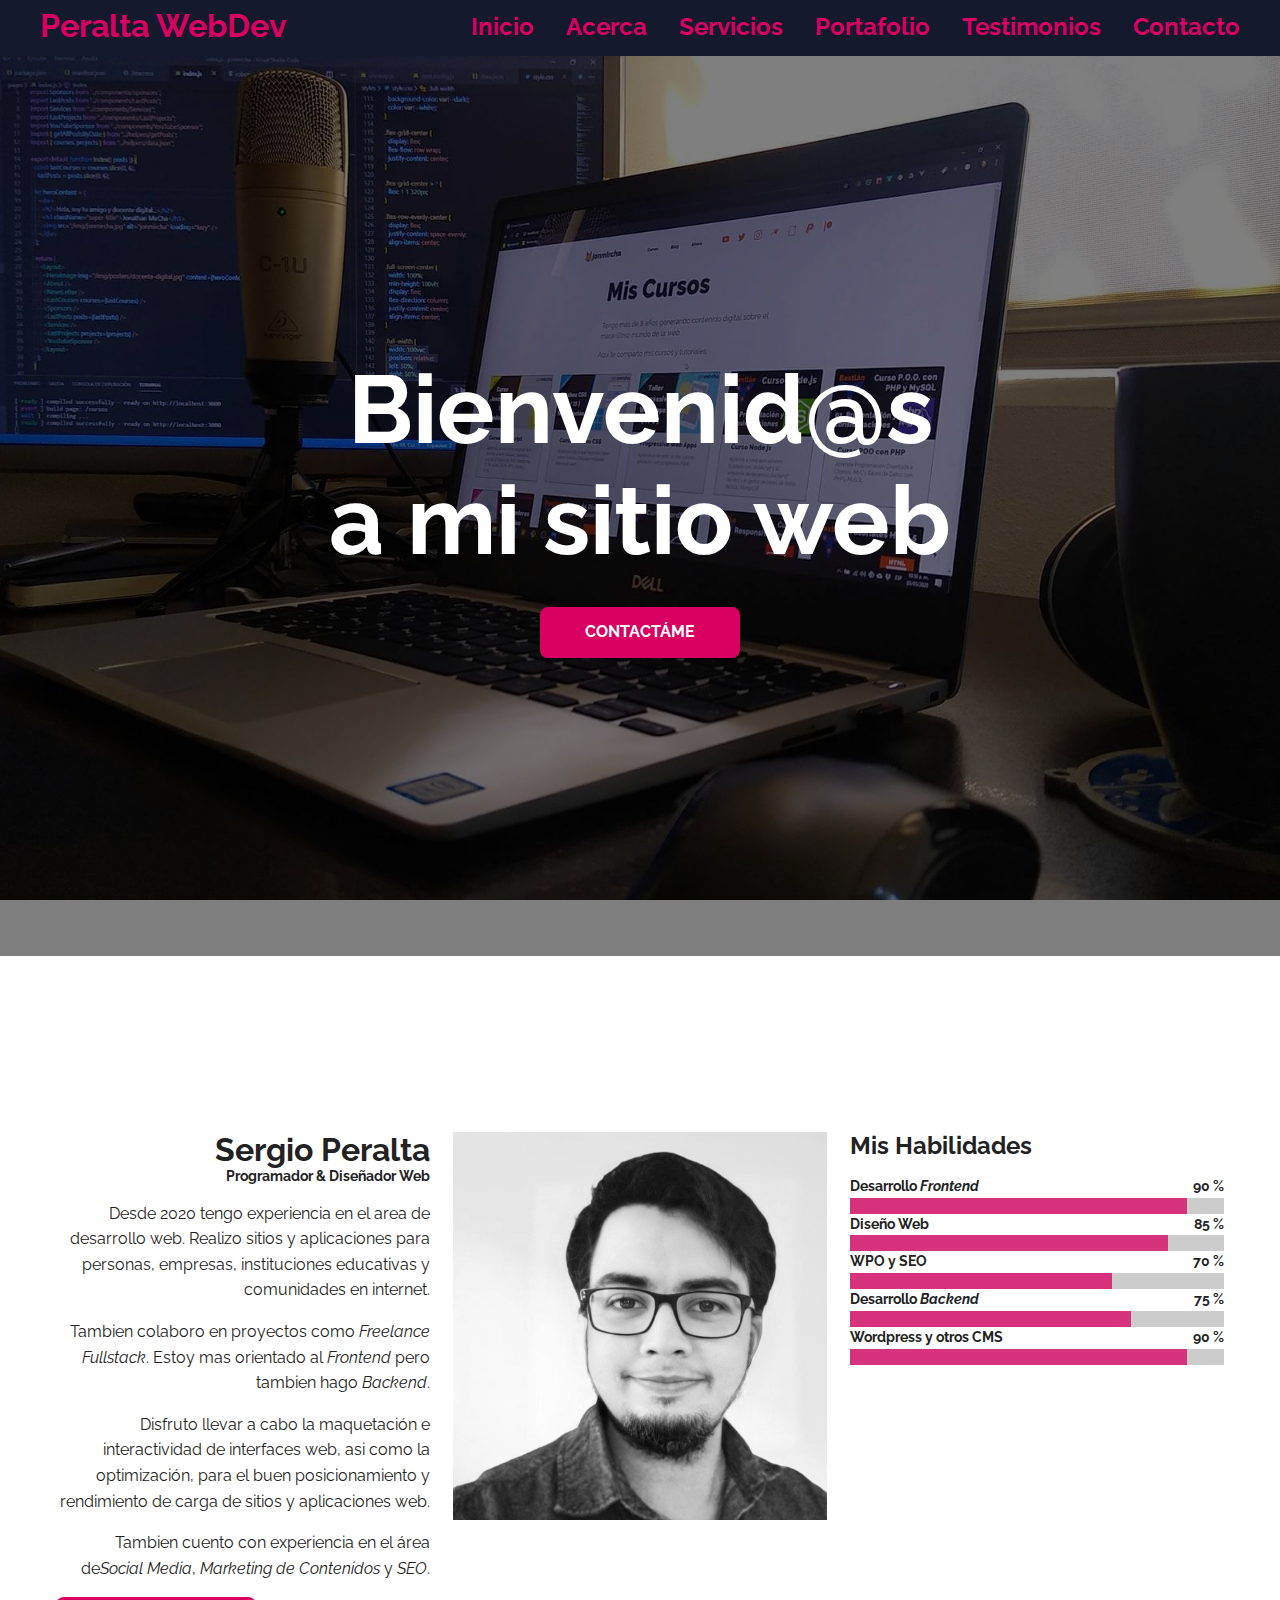
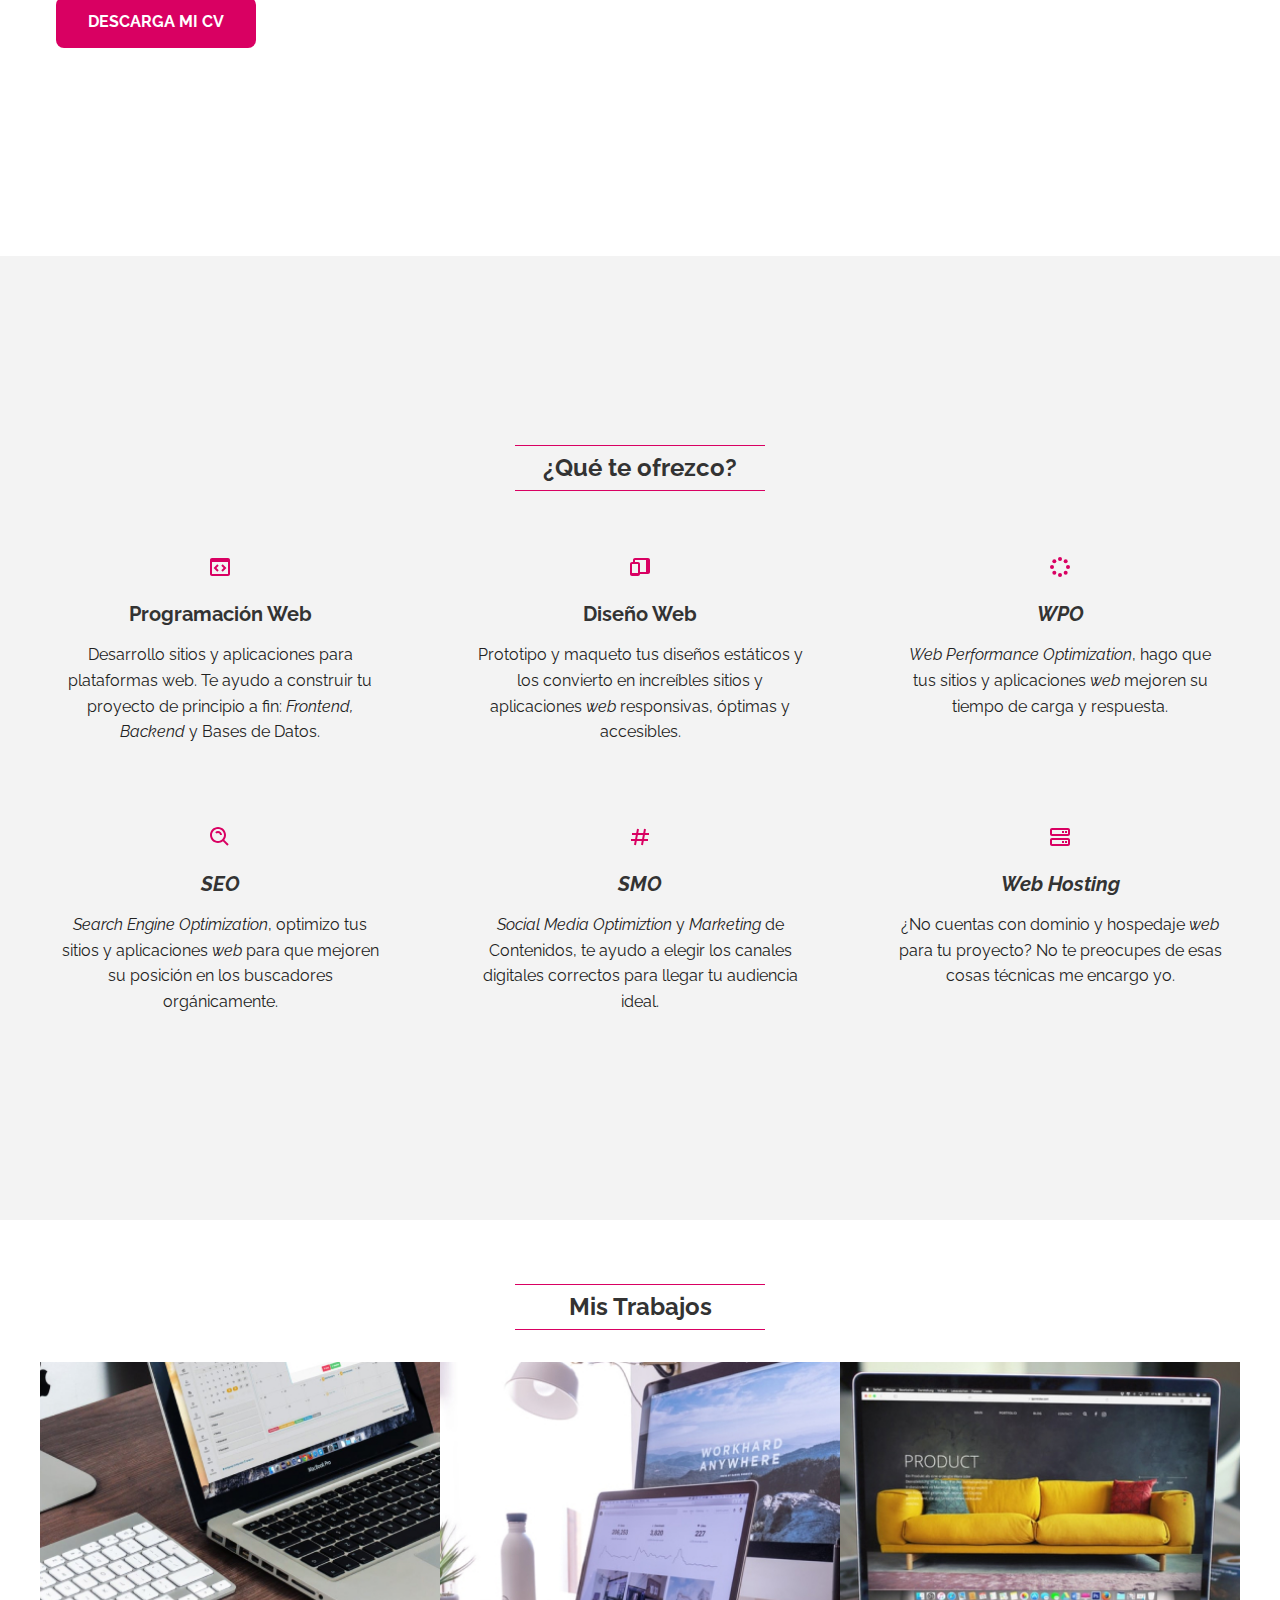
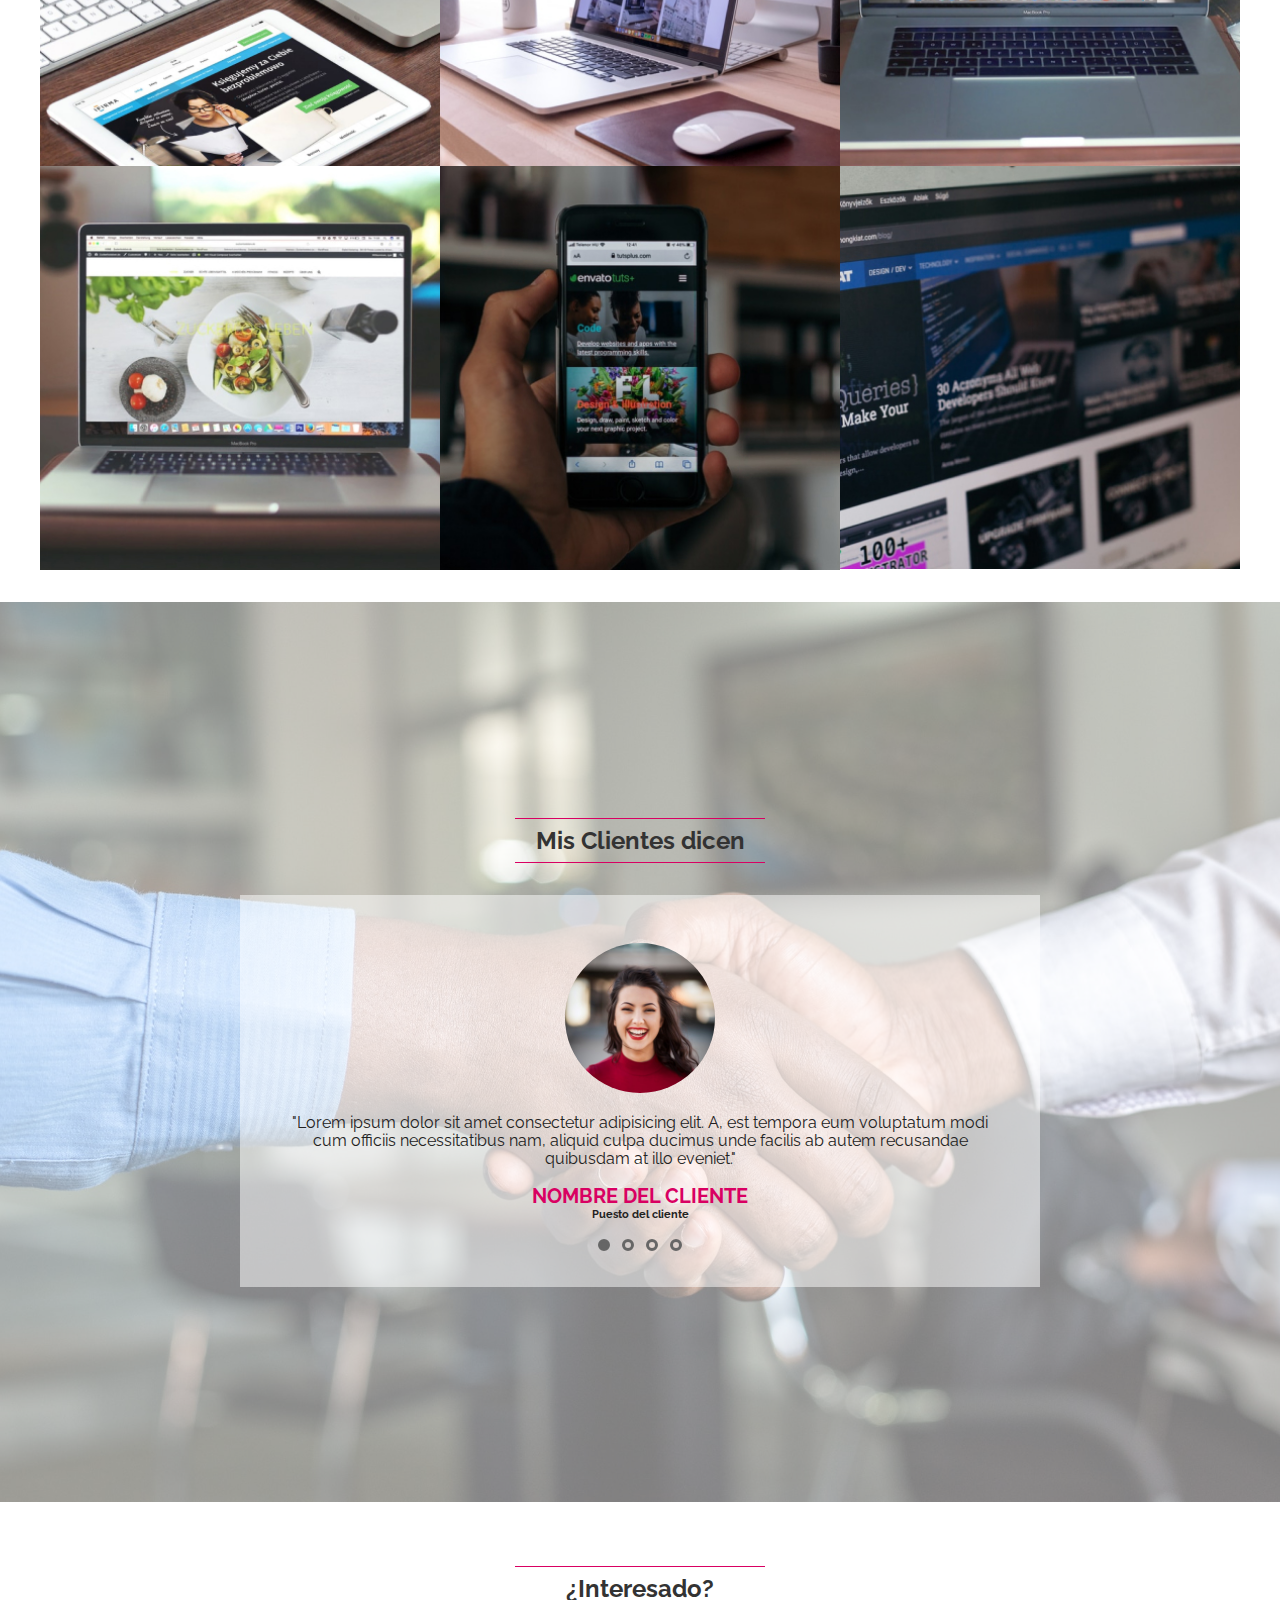
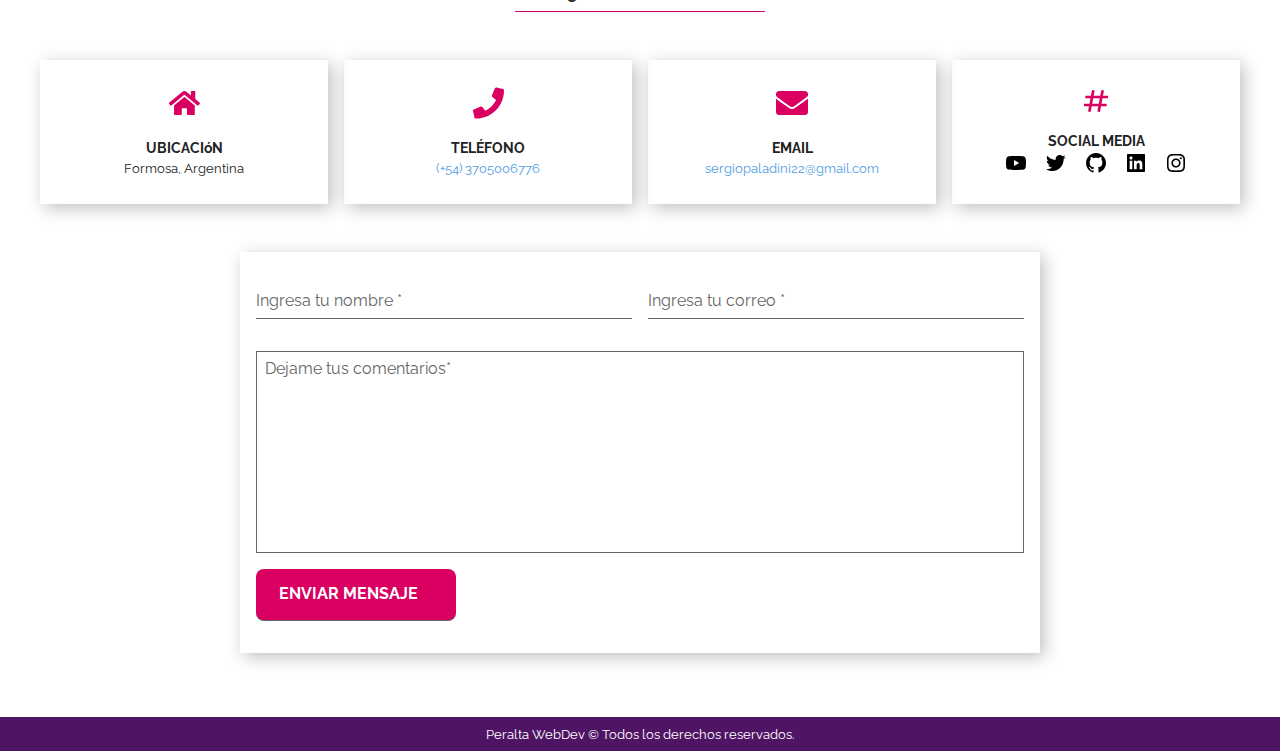
<file: portafolio-cv/index.html>
<!DOCTYPE html>
<html lang="es">

<head>
    <meta charset="UTF-8">
    <meta http-equiv="X-UA-Compatible" content="IE=edge">
    <meta name="viewport" content="width=device-width, initial-scale=1.0">
    <title>Portfolio-CV</title>
    <link rel="preconnect" href="https://fonts.googleapis.com">
    <link rel="preconnect" href="https://fonts.gstatic.com" crossorigin>
    <link href="https://fonts.googleapis.com/css2?family=Raleway:wght@400;700&display=swap" rel="stylesheet">
    <link rel="stylesheet" href="/css/styles.css">
    <link rel="stylesheet" href="/css/normalize.css">
    <meta name="description"
        content="Hola bienvenid@ a mi Portafolio Profesional, soy Sergio Peralta, Desarrollador Web">
    <link rel="canonical" href="https://sergioperalta22.github.io/portfolioCSS/portafolio-cv/">
    <link rel="favicon" href="https://sergioperalta22.github.io/portfolioCSS/portafolio-cv/img/favicon.png">
    <link rel="apple-touch-icon" href="https://sergioperalta22.github.io/portfolioCSS/portafolio-cv/img/favicon.png">
    <meta name="theme-color" content="#d9006">
    <meta name="twitter:card" content="summary">
    <meta property="og:type" content="website">
    <meta property="og:title" name="twitter:title" content="Portafolio CV - Sergio Peralta">
    <meta property="og:description" name="twitter:description"
        content="Hola bienvenid@ a mi Portafolio Profesional, soy Sergio Peralta, Desarrollador Web">
    <meta property="og:image" name="twitter:image"
        content="https://sergioperalta22.github.io/portfolioCSS/portafolio-cv/img/hero-image-home.jpg">
    <meta property="og:url" name="twitter:url" content="https://sergioperalta22.github.io/portfolioCSS/portafolio-cv/">
</head>

<body>
    <header class="header">
        <section class="container">
            <div class="logo">
                <a href="index.html">Peralta WebDev</a>
            </div>
            <button class="menu-btn">
                <svg xmlns="http://www.w3.org/2000/svg" width="24" height="24" viewBox="0 0 24 24">
                    <path d="M4 6H20V8H4zM4 11H20V13H4zM4 16H20V18H4z" />
                </svg>
                <svg class="none" xmlns="http://www.w3.org/2000/svg" width="24" height="24" viewBox="0 0 24 24">
                    <path
                        d="M16.192 6.344L11.949 10.586 7.707 6.344 6.293 7.758 10.535 12 6.293 16.242 7.707 17.656 11.949 13.414 16.192 17.656 17.606 16.242 13.364 12 17.606 7.758z" />
                </svg>
            </button>
            <nav class="menu">
                <a href="#inicio">Inicio</a>
                <a href="#acerca">Acerca</a>
                <a href="#servicios">Servicios</a>
                <a href="#portafolio">Portafolio</a>
                <a href="#testimonios">Testimonios</a>
                <a href="#contacto">Contacto</a>
            </nav>
        </section>
    </header>
    <section id="inicio" class="home">
        <article class="hero-image" style="--hero-image:url('/img/hero-image-home.jpg'); --hero-attachment:fixed;">
            <aside class="hero-image-opacity" style="--hero-opacity-color: var(--black-alpha-color)">
                <div class="hero-image-content">
                    <h2 class="hero-image-title" style="--hero-text-color: var(--white-color)">
                        Bienvenid@s <br> a mi sitio web
                    </h2>
                    <a href="#contacto" class="btn">CONTACTÁME</a>
                </div>
            </aside>
        </article>
    </section>
    <section id="acerca" class="about section container full-lg-screen">
        <article class="text-lg-right">
            <aside class="text-center text-lg-right">
                <h1 class="margintop0">Sergio Peralta</h1>
                <h5>Programador & Diseñador Web</h5>
            </aside>

            <p>Desde 2020 tengo experiencia en el area de desarrollo web.
                Realizo sitios y aplicaciones para personas, empresas, instituciones educativas y
                comunidades en internet.
            </p>
            <p>
                Tambien colaboro en proyectos como <i>Freelance Fullstack</i>. Estoy mas orientado al <i>Frontend</i>
                pero
                tambien hago <i>Backend</i>.
            </p>
            <p>Disfruto llevar a cabo la maquetación e interactividad de interfaces web, asi como la optimización, para
                el
                buen posicionamiento y rendimiento de carga de sitios y aplicaciones web.</p>
            <p>Tambien cuento con experiencia en el área de<i>Social Media</i>, <i>Marketing de Contenidos</i> y
                <i>SEO</i>.
            </p>
            <div class="text-center text-lg-left">
                <a class="btn" href="" target="_blank" rel="noopener">DESCARGA MI CV</a>
            </div>
        </article>
        <article>
            <img class="gray-scale" src="img/Ezio.jpg" alt="Sergio Peralta">
        </article>
        <article>
            <h2 class="text-center text-lg-left">Mis Habilidades</h2>
            <div class="progress">
                <p>
                    <b>Desarrollo <i>Frontend</i></b>
                    <b>90 %</b>
                </p>
                <p>
                    <progress value="90" min="0" max="100"></progress>
                </p>
                <p>
                    <b>Diseño Web</i></b>
                    <b>85 %</b>
                </p>
                <p>
                    <progress value="85" min="0" max="100"></progress>
                </p>
                <p>
                    <b>WPO y SEO</b>
                    <b>70 %</b>
                </p>
                <p>
                    <progress value="70" min="0" max="100"></progress>
                </p>
                <p>
                    <b>Desarrollo <i>Backend</i></b>
                    <b>75 %</b>
                </p>
                <p>
                    <progress value="75" min="0" max="100"></progress>
                </p>
                <p>
                    <b>Wordpress y otros CMS</b>
                    <b>90 %</b>
                </p>
                <p>
                    <progress value="90" min="0" max="100"></progress>
                </p>
            </div>
        </article>
    </section>
    <section id="servicios" class="services section bg-gray-light ">
        <div class="container full-lg-screen">
            <h2 class="section-title">¿Qué te ofrezco?</h2>
            <article class="service-card">
                <svg xmlns="http://www.w3.org/2000/svg" width="24" height="24" viewBox="0 0 24 24">
                    <path
                        d="M20,3H4C2.897,3,2,3.897,2,5v14c0,1.103,0.897,2,2,2h16c1.103,0,2-0.897,2-2V5C22,3.897,21.103,3,20,3z M4,19V7h16 l0.002,12H4z" />
                    <path
                        d="M9.293 9.293L5.586 13 9.293 16.707 10.707 15.293 8.414 13 10.707 10.707zM14.707 9.293L13.293 10.707 15.586 13 13.293 15.293 14.707 16.707 18.414 13z" />
                </svg>
                <h3>Programación Web</h3>
                <p>
                    Desarrollo sitios y aplicaciones para plataformas web. Te ayudo a construir tu proyecto de principio
                    a fin: <i>Frontend, Backend</i> y Bases de Datos.
                </p>
            </article>
            </article>
            <article class="service-card">
                <svg xmlns="http://www.w3.org/2000/svg" width="24" height="24" viewBox="0 0 24 24">
                    <path
                        d="M20,3H7C5.897,3,5,3.897,5,5v2H4C2.897,7,2,7.897,2,9v10c0,1.103,0.897,2,2,2h6c1.103,0,2-0.897,2-2h8c1.103,0,2-0.897,2-2 V5C22,3.897,21.103,3,20,3z M6,9h4l-0.003,9H4V9H6z M12,17V9c0-1.103-0.897-2-2-2H7V5h11v12H12z" />
                </svg>
                <h3>Diseño Web</h3>
                <p>
                    Prototipo y maqueto tus diseños estáticos y los convierto en increíbles sitios y aplicaciones
                    <i>web</i>
                    responsivas, óptimas y
                    accesibles.
                </p>
            </article>
            <article class="service-card">
                <svg xmlns="http://www.w3.org/2000/svg" width="24" height="24" viewBox="0 0 24 24">
                    <circle cx="12" cy="20" r="2" />
                    <circle cx="12" cy="4" r="2" />
                    <circle cx="6.343" cy="17.657" r="2" />
                    <circle cx="17.657" cy="6.343" r="2" />
                    <circle cx="4" cy="12" r="2.001" />
                    <circle cx="20" cy="12" r="2" />
                    <circle cx="6.343" cy="6.344" r="2" />
                    <circle cx="17.657" cy="17.658" r="2" />
                </svg>
                <h3><i>WPO</i></h3>
                <p>
                    <i>Web Performance Optimization</i>, hago que tus sitios y aplicaciones <i>web</i> mejoren su tiempo
                    de carga
                    y
                    respuesta.
                </p>
            </article>
            <article class="service-card">
                <svg xmlns="http://www.w3.org/2000/svg" width="24" height="24" viewBox="0 0 24 24">
                    <path
                        d="M10,18c1.846,0,3.543-0.635,4.897-1.688l4.396,4.396l1.414-1.414l-4.396-4.396C17.365,13.543,18,11.846,18,10 c0-4.411-3.589-8-8-8s-8,3.589-8,8S5.589,18,10,18z M10,4c3.309,0,6,2.691,6,6s-2.691,6-6,6s-6-2.691-6-6S6.691,4,10,4z" />
                    <path
                        d="M11.412,8.586C11.791,8.966,12,9.468,12,10h2c0-1.065-0.416-2.069-1.174-2.828c-1.514-1.512-4.139-1.512-5.652,0 l1.412,1.416C9.346,7.83,10.656,7.832,11.412,8.586z" />
                </svg>
                <h3><i>SEO</i></h3>
                <p>
                    <i>Search Engine Optimization</i>, optimizo tus sitios y aplicaciones <i>web</i> para que mejoren su
                    posición
                    en
                    los buscadores
                    orgánicamente.
                </p>
            </article>
            <article class="service-card">
                <svg xmlns="http://www.w3.org/2000/svg" width="24" height="24" viewBox="0 0 24 24">
                    <path
                        d="M16.018,3.815L15.232,8h-4.966l0.716-3.815L9.018,3.815L8.232,8H4v2h3.857l-0.751,4H3v2h3.731l-0.714,3.805l1.965,0.369 L8.766,16h4.966l-0.714,3.805l1.965,0.369L15.766,16H20v-2h-3.859l0.751-4H21V8h-3.733l0.716-3.815L16.018,3.815z M14.106,14H9.141 l0.751-4h4.966L14.106,14z" />
                </svg>
                <h3><i>SMO</i></h3>
                <p>
                    <i>Social Media Optimiztion</i> y <i>Marketing</i> de Contenidos, te ayudo a elegir los canales
                    digitales
                    correctos para llegar tu
                    audiencia ideal.
                </p>
            </article>
            <article class="service-card">
                <svg xmlns="http://www.w3.org/2000/svg" width="24" height="24" viewBox="0 0 24 24">
                    <path fill="none"
                        d="M4 15v4h16.002L20 15H4zM16 18h-2v-2h2V18zM19 18h-2v-2h2V18zM4 5v4h16.002L20 5H4zM16 8h-2V6h2V8zM19 8h-2V6h2V8z" />
                    <path
                        d="M20 3H4C2.897 3 2 3.897 2 5v4c0 1.103.897 2 2 2h16c1.103 0 2-.897 2-2V5C22 3.897 21.103 3 20 3zM4 9V5h16l.002 4H4zM20 13H4c-1.103 0-2 .897-2 2v4c0 1.103.897 2 2 2h16c1.103 0 2-.897 2-2v-4C22 13.897 21.103 13 20 13zM4 19v-4h16l.002 4H4z" />
                    <path d="M17 6H19V8H17zM14 6H16V8H14zM17 16H19V18H17zM14 16H16V18H14z" />
                </svg>
                <h3><i>Web Hosting</i></h3>
                <p>
                    ¿No cuentas con dominio y hospedaje <i>web</i> para tu proyecto? No te preocupes de esas cosas
                    técnicas me
                    encargo yo.
                </p>
            </article>
        </div>
    </section>
    <section id="portafolio" class="portfolio section">
        <div class="container">
            <h2 class="section-title">Mis Trabajos</h2>
            <a href="#trabajo-1" class="portfolio-card">
                <img src="img/portfolio-1.jpg" alt="portafolio uno">
                <aside class="portfolio-card-info">
                    <div>
                        <h3>Proyecto 1</h3>
                        <p>Lorem ipsum, dolor sit amet consectetur adipisicing elit. Ipsa laborum at sint adipisci
                            accusantium, quos repellendus sequi nam debitis enim beatae molestiae, velit a minus
                            voluptates
                            harum nulla, qui quibusdam!</p>
                    </div>
                </aside>
            </a>
            <a href="#trabajo-2" class="portfolio-card">
                <img src="img/portfolio-2.jpg" alt="portafolio dos">
                <aside class="portfolio-card-info">
                    <div>
                        <h3>Proyecto 2</h3>
                        <p>Lorem ipsum, dolor sit amet consectetur adipisicing elit. Ipsa laborum at sint adipisci
                            accusantium, quos repellendus sequi nam debitis enim beatae molestiae, velit a minus
                            voluptates
                            harum nulla, qui quibusdam!</p>
                    </div>
                </aside>
            </a>
            <a href="#trabajo-3" class="portfolio-card">
                <img src="img/portfolio-3.jpg" alt="portafolio tres">
                <aside class="portfolio-card-info">
                    <div>
                        <h3>Proyecto 3</h3>
                        <p>Lorem ipsum, dolor sit amet consectetur adipisicing elit. Ipsa laborum at sint adipisci
                            accusantium, quos repellendus sequi nam debitis enim beatae molestiae, velit a minus
                            voluptates
                            harum nulla, qui quibusdam!</p>
                    </div>
                </aside>
            </a>
            <a href="#trabajo-4" class="portfolio-card">
                <img src="img/portfolio-4.jpg" alt="portafolio cuatro">
                <aside class="portfolio-card-info">
                    <div>
                        <h3>Proyecto 4</h3>
                        <p>Lorem ipsum, dolor sit amet consectetur adipisicing elit. Ipsa laborum at sint adipisci
                            accusantium, quos repellendus sequi nam debitis enim beatae molestiae, velit a minus
                            voluptates
                            harum nulla, qui quibusdam!</p>
                    </div>
                </aside>
            </a>
            <a href="#trabajo-5" class="portfolio-card">
                <img src="img/portfolio-5.jpg" alt="portafolio cinco">
                <aside class="portfolio-card-info">
                    <div>
                        <h3>Proyecto 5</h3>
                        <p>Lorem ipsum, dolor sit amet consectetur adipisicing elit. Ipsa laborum at sint adipisci
                            accusantium, quos repellendus sequi nam debitis enim beatae molestiae, velit a minus
                            voluptates
                            harum nulla, qui quibusdam!</p>
                    </div>
                </aside>
            </a>
            <a href="#trabajo-6" class="portfolio-card">
                <img src="img/portfolio-6.jpg" alt="portafolio seis">
                <aside class="portfolio-card-info">
                    <div>
                        <h3>Proyecto 6</h3>
                        <p>Lorem ipsum, dolor sit amet consectetur adipisicing elit. Ipsa laborum at sint adipisci
                            accusantium, quos repellendus sequi nam debitis enim beatae molestiae, velit a minus
                            voluptates
                            harum nulla, qui quibusdam!</p>
                    </div>
                </aside>
            </a>
        </div>
    </section>
    <article class="modal" id="trabajo-1">
        <div class="modal-content">
            <a href="#cerrar" class="modal-close">
                <svg xmlns="http://www.w3.org/2000/svg" width="24" height="24" viewBox="0 0 24 24">
                    <path
                        d="M12,2C6.486,2,2,6.486,2,12s4.486,10,10,10s10-4.486,10-10S17.514,2,12,2z M16.207,14.793l-1.414,1.414L12,13.414 l-2.793,2.793l-1.414-1.414L10.586,12L7.793,9.207l1.414-1.414L12,10.586l2.793-2.793l1.414,1.414L13.414,12L16.207,14.793z" />
                </svg>
            </a>
            <article class="portfolio-modal">
                <img src="img/portfolio-1.jpg" alt="trabajo 1">
                <div class="portfolio-info">
                    <h3>NOMBRE DEL PROYECTO 1</h3>
                    <p>Lorem, ipsum dolor sit amet consectetur adipisicing elit. Consectetur quos ea quaerat architecto
                        id sint inventore, tempore voluptatem exercitationem accusantium eligendi repellendus nulla
                        alias perspiciatis libero dignissimos omnis ipsum veniam?</p>
                    <aside class="portfolio-details">
                        <small><b>CLIENTE: </b></small>
                        <small>Nombre del Cliente</small>
                        <small><b>FECHA: </b></small>
                        <small>05/01/2022</small>
                        <small><b>TIPO: </b></small>
                        <small>E-commerce</small>
                        <small><b>ENLACE: </b></small>
                        <small><a href="#" target="_blank" rel="noopener">https://proyecto.com</a></small>
                    </aside>
                </div>
            </article>
        </div>
    </article>
    <article class="modal" id="trabajo-2">
        <div class="modal-content">
            <a href="#cerrar" class="modal-close">
                <svg xmlns="http://www.w3.org/2000/svg" width="24" height="24" viewBox="0 0 24 24">
                    <path
                        d="M12,2C6.486,2,2,6.486,2,12s4.486,10,10,10s10-4.486,10-10S17.514,2,12,2z M16.207,14.793l-1.414,1.414L12,13.414 l-2.793,2.793l-1.414-1.414L10.586,12L7.793,9.207l1.414-1.414L12,10.586l2.793-2.793l1.414,1.414L13.414,12L16.207,14.793z" />
                </svg>
            </a>
            <article class="portfolio-modal">
                <img src="img/portfolio-2.jpg" alt="trabajo 2">
                <div class="portfolio-info">
                    <h3>NOMBRE DEL PROYECTO 2</h3>
                    <p>Lorem, ipsum dolor sit amet consectetur adipisicing elit. Consectetur quos ea quaerat architecto
                        id sint inventore, tempore voluptatem exercitationem accusantium eligendi repellendus nulla
                        alias perspiciatis libero dignissimos omnis ipsum veniam?</p>
                    <aside class="portfolio-details">
                        <small><b>CLIENTE: </b></small>
                        <small>Nombre del Cliente</small>
                        <small><b>FECHA: </b></small>
                        <small>05/01/2022</small>
                        <small><b>TIPO: </b></small>
                        <small>E-commerce</small>
                        <small><b>ENLACE: </b></small>
                        <small><a href="#" target="_blank" rel="noopener">https://proyecto.com</a></small>
                    </aside>
                </div>
            </article>
        </div>
    </article>
    <article class="modal" id="trabajo-3">
        <div class="modal-content">
            <a href="#cerrar" class="modal-close">
                <svg xmlns="http://www.w3.org/2000/svg" width="24" height="24" viewBox="0 0 24 24">
                    <path
                        d="M12,2C6.486,2,2,6.486,2,12s4.486,10,10,10s10-4.486,10-10S17.514,2,12,2z M16.207,14.793l-1.414,1.414L12,13.414 l-2.793,2.793l-1.414-1.414L10.586,12L7.793,9.207l1.414-1.414L12,10.586l2.793-2.793l1.414,1.414L13.414,12L16.207,14.793z" />
                </svg>
            </a>
            <article class="portfolio-modal">
                <img src="img/portfolio-3.jpg" alt="trabajo 3">
                <div class="portfolio-info">
                    <h3>NOMBRE DEL PROYECTO 3</h3>
                    <p>Lorem, ipsum dolor sit amet consectetur adipisicing elit. Consectetur quos ea quaerat architecto
                        id sint inventore, tempore voluptatem exercitationem accusantium eligendi repellendus nulla
                        alias perspiciatis libero dignissimos omnis ipsum veniam?</p>
                    <aside class="portfolio-details">
                        <small><b>CLIENTE: </b></small>
                        <small>Nombre del Cliente</small>
                        <small><b>FECHA: </b></small>
                        <small>05/01/2022</small>
                        <small><b>TIPO: </b></small>
                        <small>E-commerce</small>
                        <small><b>ENLACE: </b></small>
                        <small><a href="#" target="_blank" rel="noopener">https://proyecto.com</a></small>
                    </aside>
                </div>
            </article>
        </div>
    </article>
    <article class="modal" id="trabajo-4">
        <div class="modal-content">
            <a href="#cerrar" class="modal-close">
                <svg xmlns="http://www.w3.org/2000/svg" width="24" height="24" viewBox="0 0 24 24">
                    <path
                        d="M12,2C6.486,2,2,6.486,2,12s4.486,10,10,10s10-4.486,10-10S17.514,2,12,2z M16.207,14.793l-1.414,1.414L12,13.414 l-2.793,2.793l-1.414-1.414L10.586,12L7.793,9.207l1.414-1.414L12,10.586l2.793-2.793l1.414,1.414L13.414,12L16.207,14.793z" />
                </svg>
            </a>
            <article class="portfolio-modal">
                <img src="img/portfolio-4.jpg" alt="trabajo 4">
                <div class="portfolio-info">
                    <h3>NOMBRE DEL PROYECTO 4</h3>
                    <p>Lorem, ipsum dolor sit amet consectetur adipisicing elit. Consectetur quos ea quaerat architecto
                        id sint inventore, tempore voluptatem exercitationem accusantium eligendi repellendus nulla
                        alias perspiciatis libero dignissimos omnis ipsum veniam?</p>
                    <aside class="portfolio-details">
                        <small><b>CLIENTE: </b></small>
                        <small>Nombre del Cliente</small>
                        <small><b>FECHA: </b></small>
                        <small>05/01/2022</small>
                        <small><b>TIPO: </b></small>
                        <small>E-commerce</small>
                        <small><b>ENLACE: </b></small>
                        <small><a href="#" target="_blank" rel="noopener">https://proyecto.com</a></small>
                    </aside>
                </div>
            </article>
        </div>
    </article>
    <article class="modal" id="trabajo-5">
        <div class="modal-content">
            <a href="#cerrar" class="modal-close">
                <svg xmlns="http://www.w3.org/2000/svg" width="24" height="24" viewBox="0 0 24 24">
                    <path
                        d="M12,2C6.486,2,2,6.486,2,12s4.486,10,10,10s10-4.486,10-10S17.514,2,12,2z M16.207,14.793l-1.414,1.414L12,13.414 l-2.793,2.793l-1.414-1.414L10.586,12L7.793,9.207l1.414-1.414L12,10.586l2.793-2.793l1.414,1.414L13.414,12L16.207,14.793z" />
                </svg>
            </a>
            <article class="portfolio-modal">
                <img src="img/portfolio-5.jpg" alt="trabajo 5">
                <div class="portfolio-info">
                    <h3>NOMBRE DEL PROYECTO 5</h3>
                    <p>Lorem, ipsum dolor sit amet consectetur adipisicing elit. Consectetur quos ea quaerat architecto
                        id sint inventore, tempore voluptatem exercitationem accusantium eligendi repellendus nulla
                        alias perspiciatis libero dignissimos omnis ipsum veniam?</p>
                    <aside class="portfolio-details">
                        <small><b>CLIENTE: </b></small>
                        <small>Nombre del Cliente</small>
                        <small><b>FECHA: </b></small>
                        <small>05/01/2022</small>
                        <small><b>TIPO: </b></small>
                        <small>E-commerce</small>
                        <small><b>ENLACE: </b></small>
                        <small><a href="#" target="_blank" rel="noopener">https://proyecto.com</a></small>
                    </aside>
                </div>
            </article>
        </div>
    </article>
    <article class="modal" id="trabajo-6">
        <div class="modal-content">
            <a href="#cerrar" class="modal-close">
                <svg xmlns="http://www.w3.org/2000/svg" width="24" height="24" viewBox="0 0 24 24">
                    <path
                        d="M12,2C6.486,2,2,6.486,2,12s4.486,10,10,10s10-4.486,10-10S17.514,2,12,2z M16.207,14.793l-1.414,1.414L12,13.414 l-2.793,2.793l-1.414-1.414L10.586,12L7.793,9.207l1.414-1.414L12,10.586l2.793-2.793l1.414,1.414L13.414,12L16.207,14.793z" />
                </svg>
            </a>
            <article class="portfolio-modal">
                <img src="img/portfolio-6.jpg" alt="trabajo 6">
                <div class="portfolio-info">
                    <h3>NOMBRE DEL PROYECTO 6</h3>
                    <p>Lorem, ipsum dolor sit amet consectetur adipisicing elit. Consectetur quos ea quaerat architecto
                        id sint inventore, tempore voluptatem exercitationem accusantium eligendi repellendus nulla
                        alias perspiciatis libero dignissimos omnis ipsum veniam?</p>
                    <aside class="portfolio-details">
                        <small><b>CLIENTE: </b></small>
                        <small>Nombre del Cliente</small>
                        <small><b>FECHA: </b></small>
                        <small>05/01/2022</small>
                        <small><b>TIPO: </b></small>
                        <small>E-commerce</small>
                        <small><b>ENLACE: </b></small>
                        <small><a href="#" target="_blank" rel="noopener">https://proyecto.com</a></small>
                    </aside>
                </div>
            </article>
        </div>
    </article>
    <section id="testimonios" class="testimonials">
        <article class="hero-image"
            style="--hero-image:url('/img/hero-image-customers.jpg'); --hero-attachment:scroll;">
            <aside class="hero-image-opacity" style="--hero-opacity-color: var(--white-alpha-color)">
                <div class="hero-image-content">
                    <div class="container">
                        <h2 class="section-title">Mis Clientes dicen</h2>
                        <article class="carousel" style="--carousel-bg-color:var(--white-alpha-color)">
                            <input type="radio" name="slides" id="slide-1" checked>
                            <input type="radio" name="slides" id="slide-2">
                            <input type="radio" name="slides" id="slide-3">
                            <input type="radio" name="slides" id="slide-4">
                            <ul class="slides">
                                <li class="slide">
                                    <img class="avatar" src="img/customer-1.jpg" alt="cliente 1">
                                    <blockquote>"Lorem ipsum dolor sit amet consectetur adipisicing elit. A, est tempora
                                        eum voluptatum modi cum officiis necessitatibus nam, aliquid culpa ducimus unde
                                        facilis ab autem recusandae quibusdam at illo eveniet."</blockquote>
                                    <h3 class="text-first-color">NOMBRE DEL CLIENTE</h3>
                                    <h6>Puesto del cliente</h6>
                                </li>
                                <li class="slide">
                                    <img class="avatar" src="img/customer-2.jpg" alt="cliente 2">
                                    <blockquote>"Lorem ipsum dolor sit amet consectetur adipisicing elit. A, est tempora
                                        eum voluptatum modi cum officiis necessitatibus nam, aliquid culpa ducimus unde
                                        facilis ab autem recusandae quibusdam at illo eveniet."</blockquote>
                                    <h3 class="text-first-color">NOMBRE DEL CLIENTE</h3>
                                    <h6>Puesto del cliente</h6>
                                </li>
                                <li class="slide">
                                    <img class="avatar" src="img/customer-1.jpg" alt="cliente 3">
                                    <blockquote>"Lorem ipsum dolor sit amet consectetur adipisicing elit. A, est tempora
                                        eum voluptatum modi cum officiis necessitatibus nam, aliquid culpa ducimus unde
                                        facilis ab autem recusandae quibusdam at illo eveniet."</blockquote>
                                    <h3 class="text-first-color">NOMBRE DEL CLIENTE</h3>
                                    <h6>Puesto del cliente</h6>
                                </li>
                                <li class="slide">
                                    <img class="avatar" src="img/customer-2.jpg" alt="cliente 4">
                                    <blockquote>"Lorem ipsum dolor sit amet consectetur adipisicing elit. A, est tempora
                                        eum voluptatum modi cum officiis necessitatibus nam, aliquid culpa ducimus unde
                                        facilis ab autem recusandae quibusdam at illo eveniet."</blockquote>
                                    <h3 class="text-first-color">NOMBRE DEL CLIENTE</h3>
                                    <h6>Puesto del cliente</h6>
                                </li>
                            </ul>
                            <aside class="slides-nav">
                                <label for="slide-1" id="dot-1"></label>
                                <label for="slide-2" id="dot-2"></label>
                                <label for="slide-3" id="dot-3"></label>
                                <label for="slide-4" id="dot-4"></label>
                            </aside>

                        </article>
                    </div>
                </div>
            </aside>
        </article>
    </section>
    <section id="contacto" class="contact section">
        <div class="container">
            <h2 class="section-title">¿Interesado?</h2>
            <article class="contact-cards">
                <aside class="contact-card box-shadow-1">
                    <svg width="37" height="28" viewBox="0 0 37 28" fill="none" xmlns="http://www.w3.org/2000/svg">
                        <path
                            d="M18.5 7.3125L7 16.8125V27C7 27.5625 7.4375 28 8 28H15C15.5 28 15.9375 27.5625 15.9375 27V21C15.9375 20.5 16.4375 20 16.9375 20H20.9375C21.5 20 21.9375 20.5 21.9375 21V27C21.9375 27.5625 22.4375 28 22.9375 28H30C30.5 28 31 27.5625 31 27V16.75L19.4375 7.3125C19.3125 7.1875 19.125 7.125 19 7.125C18.8125 7.125 18.625 7.1875 18.5 7.3125ZM36.6875 13.75L31.5 9.4375V0.8125C31.5 0.375 31.125 0.0625 30.75 0.0625H27.25C26.8125 0.0625 26.5 0.375 26.5 0.8125V5.3125L20.875 0.6875C20.375 0.3125 19.6875 0.0625 19 0.0625C18.25 0.0625 17.5625 0.3125 17.0625 0.6875L1.25 13.75C1.0625 13.875 0.9375 14.125 0.9375 14.3125C0.9375 14.5 1.0625 14.6875 1.125 14.8125L2.75 16.75C2.875 16.9375 3.0625 17 3.3125 17C3.5 17 3.6875 16.9375 3.8125 16.8125L18.5 4.75C18.625 4.625 18.8125 4.5625 19 4.5625C19.125 4.5625 19.3125 4.625 19.4375 4.75L34.125 16.8125C34.25 16.9375 34.4375 17 34.625 17C34.875 17 35.0625 16.9375 35.1875 16.75L36.8125 14.8125C36.9375 14.6875 37 14.5 37 14.3125C37 14.125 36.875 13.875 36.6875 13.75Z"
                            fill="#D90062" />
                    </svg>
                    <h5>UBICACIóN</h5>
                    <small>Formosa, Argentina</small>
                </aside>
                <aside class="contact-card box-shadow-1">
                    <svg width="33" height="32" viewBox="0 0 33 32" fill="none" xmlns="http://www.w3.org/2000/svg">
                        <path
                            d="M31.8125 1.5625L25.3125 0.0625C24.625 -0.125 23.875 0.25 23.5625 0.9375L20.5625 7.9375C20.3125 8.5625 20.5 9.25 21 9.6875L24.8125 12.8125C22.5625 17.5625 18.625 21.5625 13.75 23.875L10.625 20.0625C10.1875 19.5625 9.5 19.375 8.875 19.625L1.875 22.625C1.1875 22.9375 0.875 23.6875 1 24.375L2.5 30.875C2.6875 31.5625 3.25 32 4 32C20 32 33 19.0625 33 3C33 2.3125 32.5 1.75 31.8125 1.5625Z"
                            fill="#D90062" />
                    </svg>
                    <h5>TELÉFONO</h5>
                    <small><a href="tel:5512345678">(+54) 3705006776</a></small>
                </aside>
                <aside class="contact-card box-shadow-1">
                    <svg width="32" height="24" viewBox="0 0 32 24" fill="none" xmlns="http://www.w3.org/2000/svg">
                        <path
                            d="M31.375 7.9375C29.9375 9.0625 28.125 10.4375 21.75 15.0625C20.5 16 18.1875 18.0625 16 18.0625C13.75 18.0625 11.5 16 10.1875 15.0625C3.8125 10.4375 2 9.0625 0.5625 7.9375C0.3125 7.75 0 7.9375 0 8.25V21C0 22.6875 1.3125 24 3 24H29C30.625 24 32 22.6875 32 21V8.25C32 7.9375 31.625 7.75 31.375 7.9375ZM16 16C17.4375 16.0625 19.5 14.1875 20.5625 13.4375C28.875 7.4375 29.5 6.875 31.375 5.375C31.75 5.125 32 4.6875 32 4.1875V3C32 1.375 30.625 0 29 0H3C1.3125 0 0 1.375 0 3V4.1875C0 4.6875 0.1875 5.125 0.5625 5.375C2.4375 6.875 3.0625 7.4375 11.375 13.4375C12.4375 14.1875 14.5 16.0625 16 16Z"
                            fill="#D90062" />
                    </svg>
                    <h5>EMAIL</h5>
                    <small><a href="mailto:hola@jonmircha.com">sergiopaladini22@gmail.com</a></small>
                </aside>
                <aside class="contact-card box-shadow-1">
                    <svg xmlns="http://www.w3.org/2000/svg" width="24" height="24" viewBox="0 0 24 24">
                        <path
                            d="M16.018,3.815L15.232,8h-4.966l0.716-3.815L9.018,3.815L8.232,8H4v2h3.857l-0.751,4H3v2h3.731l-0.714,3.805l1.965,0.369 L8.766,16h4.966l-0.714,3.805l1.965,0.369L15.766,16H20v-2h-3.859l0.751-4H21V8h-3.733l0.716-3.815L16.018,3.815z M14.106,14H9.141 l0.751-4h4.966L14.106,14z" />
                    </svg>
                    <h5>SOCIAL MEDIA</h5>
                    <small class="social-media">
                        <a href="https://youtube.com/" target="_blank" rel="noopener">
                            <svg xmlns="http://www.w3.org/2000/svg" width="24" height="24" viewBox="0 0 24 24">
                                <path
                                    d="M21.593,7.203c-0.23-0.858-0.905-1.535-1.762-1.766C18.265,5.007,12,5,12,5S5.736,4.993,4.169,5.404	c-0.84,0.229-1.534,0.921-1.766,1.778c-0.413,1.566-0.417,4.814-0.417,4.814s-0.004,3.264,0.406,4.814	c0.23,0.857,0.905,1.534,1.763,1.765c1.582,0.43,7.83,0.437,7.83,0.437s6.265,0.007,7.831-0.403c0.856-0.23,1.534-0.906,1.767-1.763	C21.997,15.281,22,12.034,22,12.034S22.02,8.769,21.593,7.203z M9.996,15.005l0.005-6l5.207,3.005L9.996,15.005z" />
                            </svg>
                        </a>
                        <a href="https://twitter.com/" target="_blank" rel="noopener">
                            <svg xmlns="http://www.w3.org/2000/svg" width="24" height="24" viewBox="0 0 24 24">
                                <path
                                    d="M19.633,7.997c0.013,0.175,0.013,0.349,0.013,0.523c0,5.325-4.053,11.461-11.46,11.461c-2.282,0-4.402-0.661-6.186-1.809	c0.324,0.037,0.636,0.05,0.973,0.05c1.883,0,3.616-0.636,5.001-1.721c-1.771-0.037-3.255-1.197-3.767-2.793	c0.249,0.037,0.499,0.062,0.761,0.062c0.361,0,0.724-0.05,1.061-0.137c-1.847-0.374-3.23-1.995-3.23-3.953v-0.05	c0.537,0.299,1.16,0.486,1.82,0.511C3.534,9.419,2.823,8.184,2.823,6.787c0-0.748,0.199-1.434,0.548-2.032	c1.983,2.443,4.964,4.04,8.306,4.215c-0.062-0.3-0.1-0.611-0.1-0.923c0-2.22,1.796-4.028,4.028-4.028	c1.16,0,2.207,0.486,2.943,1.272c0.91-0.175,1.782-0.512,2.556-0.973c-0.299,0.935-0.936,1.721-1.771,2.22	c0.811-0.088,1.597-0.312,2.319-0.624C21.104,6.712,20.419,7.423,19.633,7.997z" />
                            </svg>
                        </a>
                        <a href="https://github.com/" target="_blank" rel="noopener">
                            <svg xmlns="http://www.w3.org/2000/svg" width="24" height="24" viewBox="0 0 24 24">
                                <path fill-rule="evenodd" clip-rule="evenodd"
                                    d="M12.026,2c-5.509,0-9.974,4.465-9.974,9.974c0,4.406,2.857,8.145,6.821,9.465	c0.499,0.09,0.679-0.217,0.679-0.481c0-0.237-0.008-0.865-0.011-1.696c-2.775,0.602-3.361-1.338-3.361-1.338	c-0.452-1.152-1.107-1.459-1.107-1.459c-0.905-0.619,0.069-0.605,0.069-0.605c1.002,0.07,1.527,1.028,1.527,1.028	c0.89,1.524,2.336,1.084,2.902,0.829c0.091-0.645,0.351-1.085,0.635-1.334c-2.214-0.251-4.542-1.107-4.542-4.93	c0-1.087,0.389-1.979,1.024-2.675c-0.101-0.253-0.446-1.268,0.099-2.64c0,0,0.837-0.269,2.742,1.021	c0.798-0.221,1.649-0.332,2.496-0.336c0.849,0.004,1.701,0.115,2.496,0.336c1.906-1.291,2.742-1.021,2.742-1.021	c0.545,1.372,0.203,2.387,0.099,2.64c0.64,0.696,1.024,1.587,1.024,2.675c0,3.833-2.33,4.675-4.552,4.922	c0.355,0.308,0.675,0.916,0.675,1.846c0,1.334-0.012,2.41-0.012,2.737c0,0.267,0.178,0.577,0.687,0.479	C19.146,20.115,22,16.379,22,11.974C22,6.465,17.535,2,12.026,2z" />
                            </svg>
                        </a>
                        <a href="https://www.linkedin.com/" target="_blank" rel="noopener">
                            <svg xmlns="http://www.w3.org/2000/svg" width="24" height="24" viewBox="0 0 24 24">
                                <path
                                    d="M20,3H4C3.447,3,3,3.448,3,4v16c0,0.552,0.447,1,1,1h16c0.553,0,1-0.448,1-1V4C21,3.448,20.553,3,20,3z M8.339,18.337H5.667	v-8.59h2.672V18.337z M7.003,8.574c-0.856,0-1.548-0.694-1.548-1.548s0.691-1.548,1.548-1.548c0.854,0,1.548,0.693,1.548,1.548	S7.857,8.574,7.003,8.574z M18.338,18.337h-2.669V14.16c0-0.996-0.018-2.277-1.388-2.277c-1.39,0-1.601,1.086-1.601,2.207v4.248	h-2.667v-8.59h2.56v1.174h0.037c0.355-0.675,1.227-1.387,2.524-1.387c2.704,0,3.203,1.778,3.203,4.092V18.337z" />
                            </svg>
                        </a>
                        <a href="https://instagram.com/" target="_blank" rel="noopener">
                            <svg xmlns="http://www.w3.org/2000/svg" width="24" height="24" viewBox="0 0 24 24">
                                <path
                                    d="M11.999,7.377c-2.554,0-4.623,2.07-4.623,4.623c0,2.554,2.069,4.624,4.623,4.624c2.552,0,4.623-2.07,4.623-4.624	C16.622,9.447,14.551,7.377,11.999,7.377L11.999,7.377z M11.999,15.004c-1.659,0-3.004-1.345-3.004-3.003	c0-1.659,1.345-3.003,3.004-3.003s3.002,1.344,3.002,3.003C15.001,13.659,13.658,15.004,11.999,15.004L11.999,15.004z" />
                                <circle cx="16.806" cy="7.207" r="1.078" />
                                <path
                                    d="M20.533,6.111c-0.469-1.209-1.424-2.165-2.633-2.632c-0.699-0.263-1.438-0.404-2.186-0.42	c-0.963-0.042-1.268-0.054-3.71-0.054s-2.755,0-3.71,0.054C7.548,3.074,6.809,3.215,6.11,3.479C4.9,3.946,3.945,4.902,3.477,6.111	c-0.263,0.7-0.404,1.438-0.419,2.186c-0.043,0.962-0.056,1.267-0.056,3.71c0,2.442,0,2.753,0.056,3.71	c0.015,0.748,0.156,1.486,0.419,2.187c0.469,1.208,1.424,2.164,2.634,2.632c0.696,0.272,1.435,0.426,2.185,0.45	c0.963,0.042,1.268,0.055,3.71,0.055s2.755,0,3.71-0.055c0.747-0.015,1.486-0.157,2.186-0.419c1.209-0.469,2.164-1.424,2.633-2.633	c0.263-0.7,0.404-1.438,0.419-2.186c0.043-0.962,0.056-1.267,0.056-3.71s0-2.753-0.056-3.71C20.941,7.57,20.801,6.819,20.533,6.111z M19.315,15.643c-0.007,0.576-0.111,1.147-0.311,1.688c-0.305,0.787-0.926,1.409-1.712,1.711c-0.535,0.199-1.099,0.303-1.67,0.311	c-0.95,0.044-1.218,0.055-3.654,0.055c-2.438,0-2.687,0-3.655-0.055c-0.569-0.007-1.135-0.112-1.669-0.311	c-0.789-0.301-1.414-0.923-1.719-1.711c-0.196-0.534-0.302-1.099-0.311-1.669c-0.043-0.95-0.053-1.218-0.053-3.654	c0-2.437,0-2.686,0.053-3.655c0.007-0.576,0.111-1.146,0.311-1.687c0.305-0.789,0.93-1.41,1.719-1.712	c0.534-0.198,1.1-0.303,1.669-0.311c0.951-0.043,1.218-0.055,3.655-0.055c2.437,0,2.687,0,3.654,0.055	c0.571,0.007,1.135,0.112,1.67,0.311c0.786,0.303,1.407,0.925,1.712,1.712c0.196,0.534,0.302,1.099,0.311,1.669	c0.043,0.951,0.054,1.218,0.054,3.655c0,2.436,0,2.698-0.043,3.654H19.315z" />
                            </svg>
                        </a>
                    </small>
                </aside>
            </article>
            <form class="contact-form box-shadow-1">
                <input type="text" name="name" placeholder="Ingresa tu nombre *"
                    title="Nombre solo acepta letras y espacios en blanco" pattern="^[A-Za-zÑñÁáÉéÍíÓóÚúÜü\s]+$"
                    required>
                <input type="email" placeholder="Ingresa tu correo *" title="Email incorrecto"
                    pattern="^[a-z0-9]+(\.[_a-z0-9]+)*@[a-z0-9-]+(\.[a-z0-9-]+)*(\.[a-z]{2,15})$" required>
                <textarea name="coments" id="" cols="50" rows="10" placeholder="Dejame tus comentarios*"></textarea>
                <div class="contact-form-loader text-center none">
                    <img src="img/loader.svg" alt="enviando...">
                </div>
                <input type="submit" class="btn" value="ENVIAR MENSAJE">
            </form>
            <article id="gracias" class="modal">
                <div class="modal-content">
                    <article class="contact-form-response">
                        <h3>¡Muchas gracias!<br> por tus comentarios</h3>
                        <svg xmlns="http://www.w3.org/2000/svg" width="24" height="24" viewBox="0 0 24 24">
                            <path d="M12,18c4,0,5-4,5-4H7C7,14,8,18,12,18z" />
                            <path
                                d="M12,2C6.486,2,2,6.486,2,12c0,5.514,4.486,10,10,10s10-4.486,10-10C22,6.486,17.514,2,12,2z M12,20c-4.411,0-8-3.589-8-8 s3.589-8,8-8s8,3.589,8,8S16.411,20,12,20z" />
                            <path
                                d="M13 12l2 .012C15.012 11.55 15.194 11 16 11s.988.55 1 1h2c0-1.206-.799-3-3-3S13 10.794 13 12zM8 11c.806 0 .988.55 1 1h2c0-1.206-.799-3-3-3s-3 1.794-3 3l2 .012C7.012 11.55 7.194 11 8 11z" />
                        </svg>

                    </article>
                </div>
            </article>
        </div>
    </section>
    <footer class="footer">
        <small> Peralta WebDev © Todos los derechos reservados.</small>
    </footer>
    <script src="scripts.js"></script>
</body>

</html>
</file>
<file: css/styles.css>
/*******************************custom properties*****************************************/
:root {
    --first-color: #d90062;
    --first-alpha-color: rgba(217, 0, 98, 0.75);
    --second-color: #14192d;
    --second-alpha-color: rgba(20, 25, 45, 0.75);
    --third-color: #501464;
    --third-alpha-color: rgba(80, 20, 100, .75);
    --white-color: #fff;
    --gray-light-color: #f3f3f3;
    --gray-color: #ccc;
    --gray-dark-color: #666;
    --black-color: #000;
    --link-color: #509ee3;
    --title-color: #333;
    --text-color: #222;
    --white-alpha-color: rgba(255, 255, 255, 0.5);
    --black-alpha-color: rgba(0, 0, 0, 0.5);
    --font: "Raleway", sans-serif;
    --header-height: 4rem;
}

/**************************************reset********************************************/
html {
    box-sizing: border-box;
    font-family: var(--font);
    font-size: 16px;
    scroll-behavior: smooth;
}

*,
*::after,
*::before {
    box-sizing: inherit;
}

body {
    margin: 0;
    overflow-x: hidden;
    /*? oculta la barra lateral en dispositivos pequeños*/
    color: var(--text-color)
}

a {
    color: var(--link-color);
    transition: all 0.5s ease-out;
}

a:hover {
    opacity: 0.75;
}



h1 {
    margin: 0;
    font-size: 2rem;
}

h2 {
    margin: 0;
    font-size: 1.5rem;
}

h3 {
    margin: 0;
    font-size: 1.25rem;
}

h4 {
    margin: 0;
    font-size: 1rem;
}

h5 {
    margin: 0;
    font-size: 0.85rem;
}

h6 {
    margin: 0;
    font-size: 0.7rem;
}

img {
    max-width: 100%;
    height: auto;
    /*?imagenes responsivas*/
}

p {
    line-height: 1.6;
}


/************************************COMPONENTES****************************************/


/***************************carousel*********************/

/*! hacer una animacion*/

@keyframes carousel-slide {
    0% {
        transform: translateX(0%)
    }

    25% {
        transform: translateX(-25%)
    }

    50% {
        transform: translateX(-50%)
    }

    75% {
        transform: translateX(-75%)
    }
}

.carousel {
    overflow-x: hidden;
    margin: 2rem auto;
    padding: 2rem 0;
    max-width: 800px;
    text-align: center;
    background-color: var(--carousel-bg-color);
}

.carousel .slides {
    /*! por cada slide hay que sumarle un 100% al ancho*/
    width: 400%;
    display: flex;
    list-style: none;
    padding-left: 0;
    transition: transform .5s ease-in-out;
    animation: carousel-slide 12s ease-in-out 3s;
}

.carousel input {
    display: none;
}

.carousel label {
    border: medium solid var(--gray-dark-color);
    border-radius: 50%;
    cursor: pointer;
    margin: 0 .25rem;
    display: inline-block;
    width: .75rem;
    height: .75rem;
}

#slide-1:checked~.slides {
    transform: translateX(0%)
}

#slide-2:checked~.slides {
    transform: translateX(-25%)
}

#slide-3:checked~.slides {
    transform: translateX(-50%)
}

#slide-4:checked~.slides {
    transform: translateX(-75%)
}

#slide-1:checked~.slides-nav label#dot-1 {
    background-color: var(--gray-dark-color);
}

/***************contact form*******************/

.contact-form {
    margin: 2rem auto;
    padding: 1rem;
    max-width: 800px;
}

.contact-form>* {
    padding: 0.5rem;
    margin: 1rem auto;
    display: block;
    width: 100%;
}

.contact-form input,
.contact-form textarea {
    font-size: 0.85rem;
    font-family: var(--font);
}

.contact-form input {
    border: 0;
    padding-left: 0;
    border-bottom: thin solid var(--gray-dark-color);
}

.contact-form textarea {
    border: thin solid var(--gray-dark-color);
    resize: none;
}

.contact-form input[type="submit"] {
    margin-top: 0;
    cursor: pointer;
    transition: all 0.5s ease-out;
}

.contact-form input[type="submit"]:hover {
    opacity: 0.75;
}

.contact-form *::placeholder {
    color: var(--gray-dark-color);
}

.contact-form-response {
    padding: 1rem;
    width: 400px;
    text-align: center;
    background-color: var(--white-color);
}

.contact-form-response svg {
    margin-top: 2rem;
    width: 4rem;
    height: 4rem;
    fill: var(--first-color);
}

.modal#gracias:target {
    opacity: 1;
    pointer-events: auto;
}

@media screen and (min-width: 1024px) {
    .contact-form {
        display: grid;
        grid-template-columns: repeat(2, 1fr);
        column-gap: 1rem;
    }

    .contact-form input,
    .contact-form textarea {
        font-size: 1rem;
    }

    .contact-form textarea,
    .contact-form-loader {
        grid-column: span 2;
    }

    .contact-form input[type="submit"] {
        margin-left: 0;
    }
}


/*****************************hero-image*****************/

.hero-image {
    background-image: var(--hero-image);
    /*!trucaso para reutilizar imagenes la imagen se declara en el Html*/
    background-repeat: none;
    background-size: cover;
    background-position: center;
    /*? background-attachment: fixed; esto sirve para hacer efecto paralax*/
    background-attachment: var(--hero-attachment);
}

.hero-image-opacity {
    width: 100%;
    min-height: 100vh;
    display: flex;
    justify-content: center;
    align-items: center;
    background-color: var(--hero-opacity-color);
    text-align: center;
}

.hero-image-title {
    color: var(--hero-text-color);
    font-size: 7.5vw;
    /*!medida que agranda o achica las letras segun resolucion*/
    margin-bottom: 2rem;
}


/******************menu*********************************/
.menu-btn {
    background-color: var(--second-color);
    outline: thin solid var(--first-color);
    border: 0;
    cursor: pointer;
}

.menu-btn svg {
    fill: var(--first-color);
}

.menu {
    position: fixed;
    left: 0;
    bottom: var(--header-height);
    width: 100%;
    display: flex;
    flex-direction: column;
    background-color: var(--second-color);
    opacity: 0;
    pointer-events: none;
    transition: opacity 0.5s ease;
}

.menu.is-active {
    opacity: 1;
    pointer-events: auto;
}

.menu a {
    padding: 1rem;
    font-size: 1.5rem;
    font-weight: bold;
    text-align: center;
    color: var(--first-color);
}

.menu a:hover {
    color: var(--white-color);
    background-color: var(--first-color)
}

@media(min-width:1024px) {
    .menu-btn {
        display: none;
    }

    .menu {
        position: static;
        width: auto;
        opacity: 1;
        flex-direction: row;
        pointer-events: auto;
    }

    .menu a {
        padding: 0 1rem;
    }

    .menu a:last-child {
        padding-right: 0;
    }

    .menu a:hover {
        background-color: transparent;
    }
}

/*******************modal*************************/

.modal {
    position: fixed;
    z-index: 999;
    top: 0;
    left: 0;
    right: 0;
    bottom: 0;
    display: flex;
    justify-content: center;
    align-items: center;
    background-color: var(--black-alpha-color);
    opacity: 0;
    pointer-events: none;
    transition: all 1s;
}

.modal-content {
    position: relative;
}

.modal-close {
    position: absolute;
    top: 1rem;
    right: 1rem;
}

.modal-close svg {
    width: 3rem;
    height: 3rem;
    fill: var(--first-color)
}

.modal[id|="trabajo"]:target {
    /*! aqui funciona como exp reg. buscando todos los que empieza con esa palabra*/
    opacity: 1;
    pointer-events: auto;
}

/*****************progress bars******************/

progress {
    width: 100%;
    height: 1rem;
    background-color: var(--gray-color);
}

progress::-webkit-progress-bar {
    background-color: var(--gray-color);
}

progress::-webkit-progress-value {
    background-color: var(--first-alpha-color);
}

progress::-moz-progress-bar {
    background-color: var(--first-alpha-color);
}

.progress {
    margin: 1rem auto;
}

.progress>p {
    margin: 0;
    display: flex;
    justify-content: space-between;
    font-size: .85rem;
}

/*!***********************************utilities*****************************************/

.avatar {
    border-radius: 50%;
    width: 150px;
    height: 150px;
}

.bg-gray-light {
    background-color: var(--gray-light-color);
}

.box-shadow-1 {
    box-shadow: 4px 4px 16px rgba(0, 0, 0, 0.25)
}

.btn {
    border-radius: .5rem;
    padding: 1rem;
    display: inline-block;
    width: 200px;
    font-weight: bold;
    text-align: center;
    background-color: var(--first-color);
    color: var(--white-color)
}

a {
    text-decoration: none;
}

.container {
    margin-left: auto;
    margin-right: auto;
    max-width: 1200px;
}

.gray-scale {
    filter: grayscale(1);
}

.margintop0 {
    margin: 0;
}

.none {
    display: none;
}

.section {
    padding: 2rem 1rem;
}

.section-title {
    border-top: thin solid var(--first-color);
    border-bottom: thin solid var(--first-color);
    width: 250px;
    margin: 2rem auto;
    padding: .5rem 1rem;
    text-align: center;
    color: var(--title-color)
}

.text-first-color {
    color: var(--first-color);
}

.text-left {
    text-align: left;
}

.text-center {
    text-align: center;
}

.text-right {
    text-align: right;
}

@media(min-width:1024px) {
    .full-lg-screen {
        width: 100%;
        min-height: 100vh;
    }

    .text-lg-left {
        text-align: left;
    }

    .text-lg-center {
        text-align: center;
    }

    .text-lg-right {
        text-align: right;
    }
}



/*! ****************************site styles*****************************************/
.about>article {
    margin-bottom: 2rem;
    margin-top: 0;
}

.contact-card {
    margin: 1rem auto;
    padding: 1rem;
    width: 100%;
    height: 144px;
    display: flex;
    flex-direction: column;
    justify-content: space-around;
    align-items: center;
}

.contact-card>svg {
    width: 2rem;
    height: 2rem;
    fill: var(--first-color);
}

.contact-card>small {
    margin-top: -1rem;
}

.footer {
    margin-bottom: var(--header-height);
    padding: 0.5rem;
    text-align: center;
    color: var(--white-color);
    background-color: var(--third-color);
}

.header {
    position: fixed;
    left: 0;
    bottom: 0;
    padding: 1rem;
    z-index: 999;
    width: 100%;
    height: var(--header-height);
    background-color: var(--second-color)
}

.header>.container {
    display: flex;
    justify-content: space-between;
    align-items: center;
}

.logo a {
    color: var(--first-color);
    font-weight: bold;
    font-size: 2rem;
}

.portfolio-card {
    position: relative;
    width: 100%;
    margin: 0 auto;
    display: block;
}

.portfolio-card img {
    width: 100%;
    height: 100%;
    object-fit: cover;
    /*? para que las imagenes no pierdan proporcion al expandir*/
}

.portfolio-card-info {
    position: absolute;
    top: 0;
    left: 0;
    width: 100%;
    height: 100%;
    padding: 1rem;
    background-color: var(--first-alpha-color);
    color: var(--white-color);
    opacity: 0;
    pointer-events: none;
    transition: all 0.5s ease-in-out;
}

.portfolio-card:hover .portfolio-card-info {
    opacity: 1;
    pointer-events: auto;
}

.portfolio-card-info>div {
    padding: 1rem;
    border: thin solid var(--white-color);
    width: 100%;
    height: 100%;
}

.portfolio-modal {
    background-color: var(--white-color);
    padding: 1rem;
    max-width: 400px;
    display: flex;
    flex-direction: column;
}

.portfolio-modal h3 {
    border-bottom: medium solid var(--first-color);
    margin: 1rem auto;
    padding: 0.5rem 0;
    color: var(--title-color)
}

.portfolio-details {
    display: grid;
    grid-template-columns: 40% 60%;
    grid-auto-rows: 2rem;
}

.portfolio-details b {
    color: var(--first-color);
}

.service-card {
    margin: 1rem auto;
    padding: 1rem;
    text-align: center;
}

.service-card h3 {
    color: var(--title-color)
}

.service-card svg {
    fill: var(--first-color);
    margin-bottom: 1.25rem;
}

.social-media a {
    text-decoration: none;
    padding: 0 .4rem;
}

.social-media>svg {
    width: 1.5rem;
    height: 1.5rem;
}

@media screen and (min-width:768px) {
    .contact-cards {
        display: grid;
        grid-template-columns: repeat(2, 48%);
        justify-content: space-between;
    }


    .portfolio>.container {
        display: grid;
        grid-template-columns: repeat(2, 50%);
    }

    .portfolio .section-title {
        grid-column: span 2;
    }

    .portfolio-modal {
        max-width: 800px;
        flex-direction: row;
    }

    .portfolio-info {
        margin-left: 1rem;
        align-self: center;
    }

    .services>.container {
        display: grid;
        grid-template-columns: repeat(2, 45%);
        justify-content: space-between;
        align-content: center;
    }

    .services .section-title {
        grid-column: span 2;
    }
}

@media screen and (min-width:1024px) {
    .about {
        display: grid;
        grid-template-columns: repeat(3, 32%);
        justify-content: space-between;
        align-content: center;
    }

    .contact-cards {
        grid-template-columns: repeat(4, 24%);
    }

    .footer {
        margin-bottom: 0;
    }

    .header {
        position: sticky;
        top: 0;
        padding: .5rem;
        height: 3.5rem;
    }

    .services>.container {
        grid-template-columns: repeat(3, 30%);
    }

    .services .section-title {
        grid-column: span 3;
    }


    .portfolio>.container {
        grid-template-columns: repeat(3, 1fr);
    }

    .portfolio .section-title {
        grid-column: span 3;
    }

}
</file>
